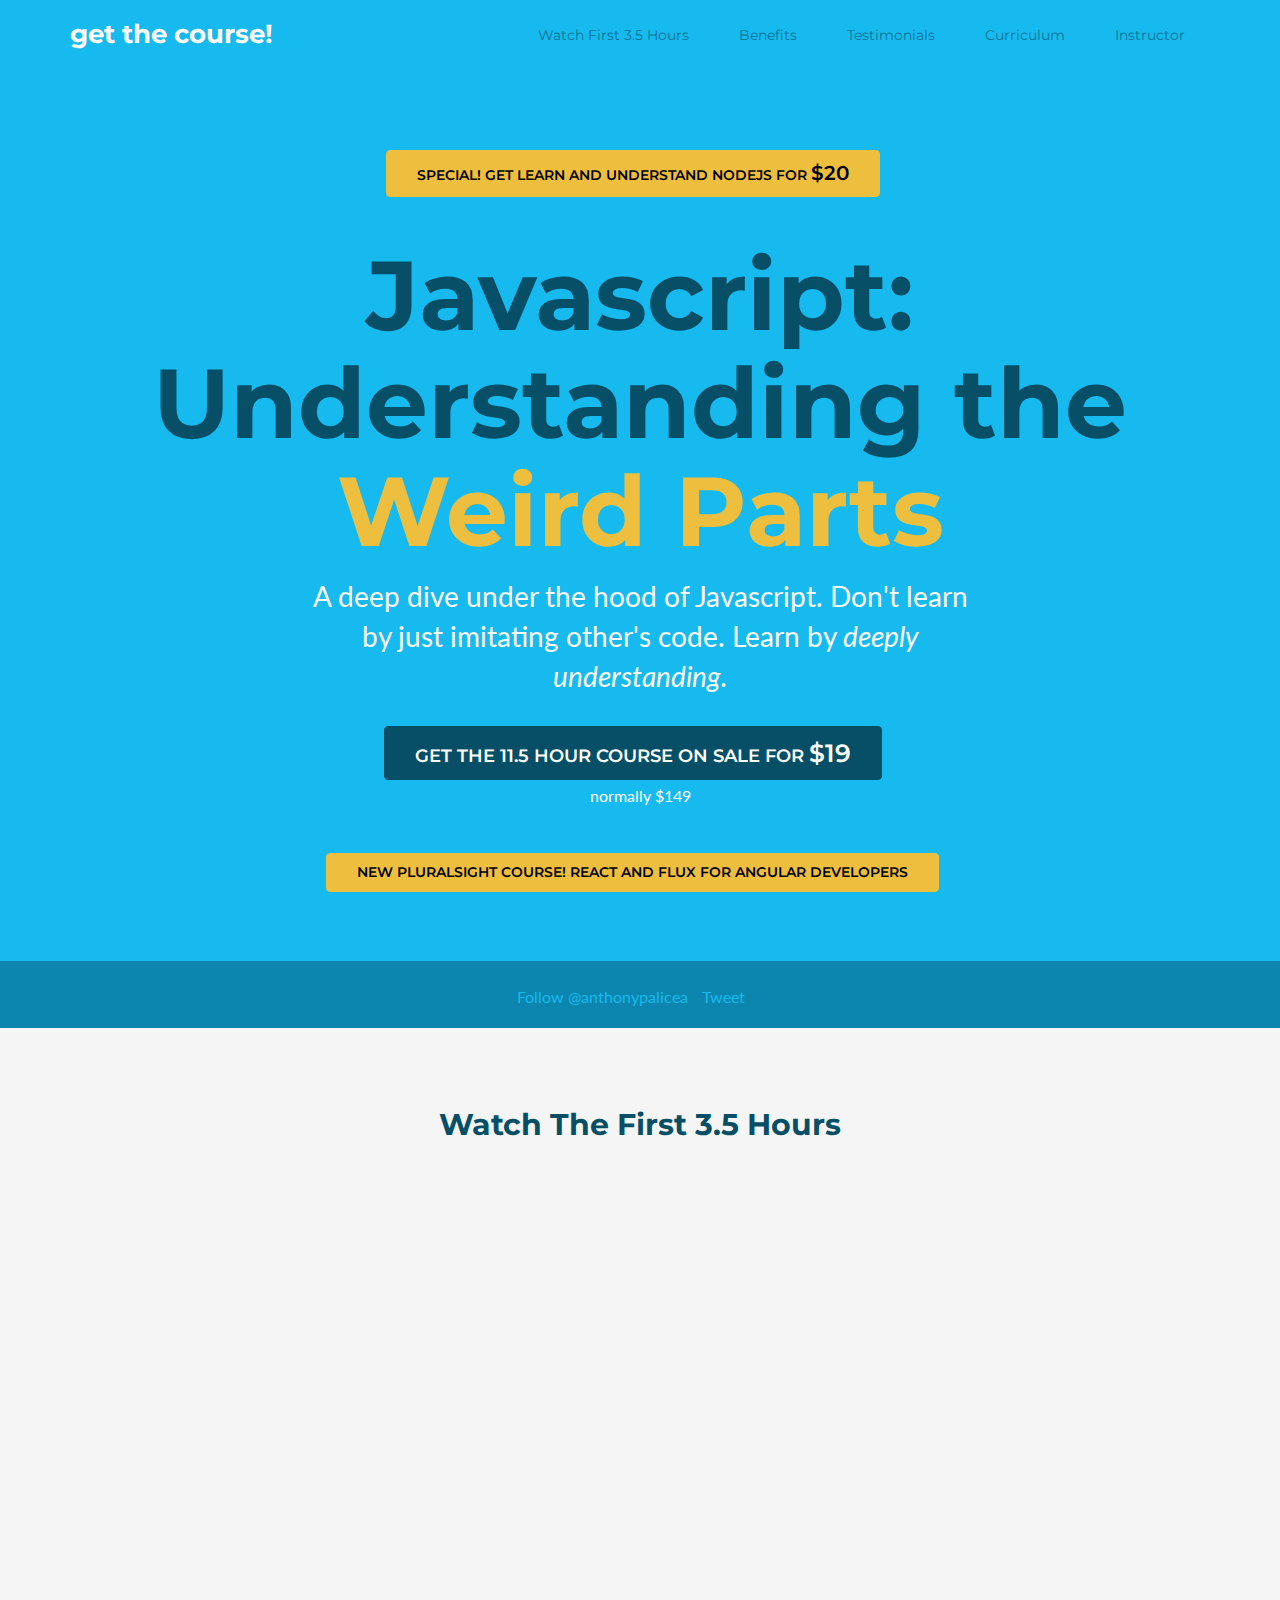
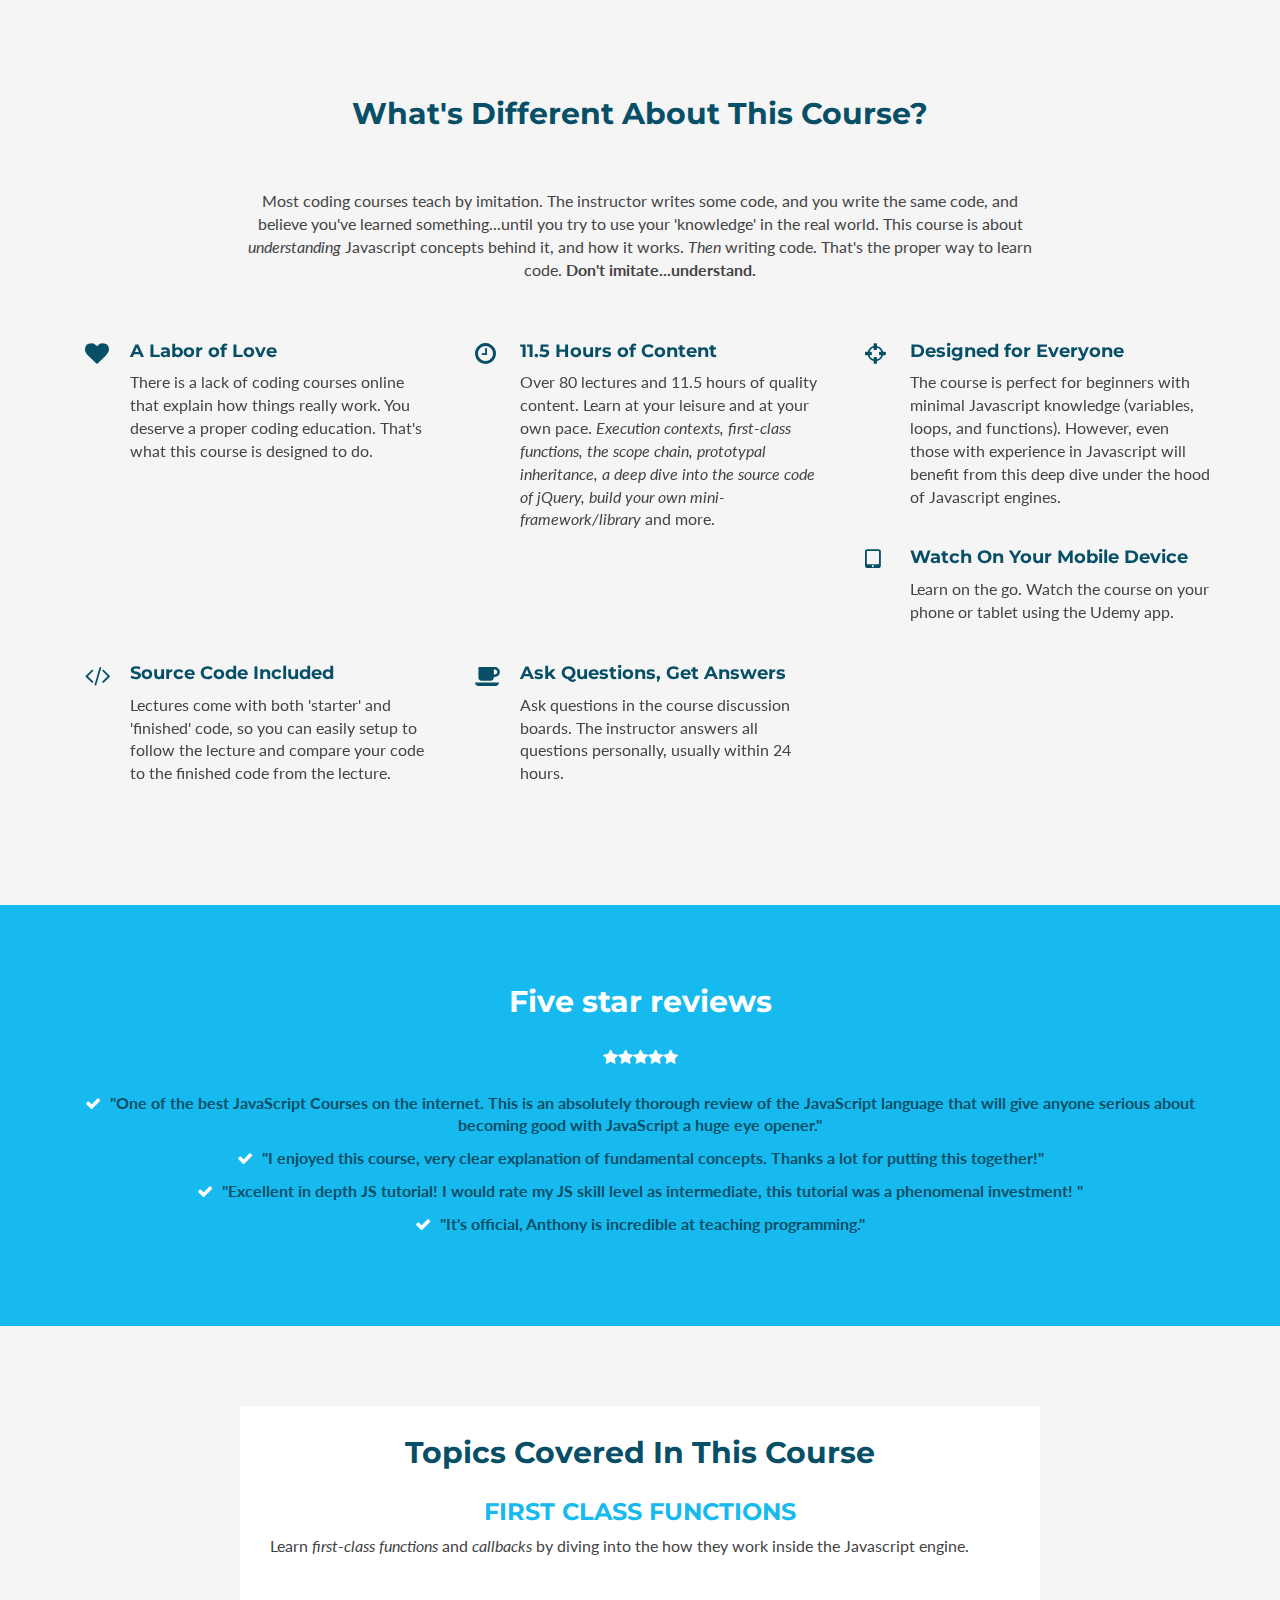
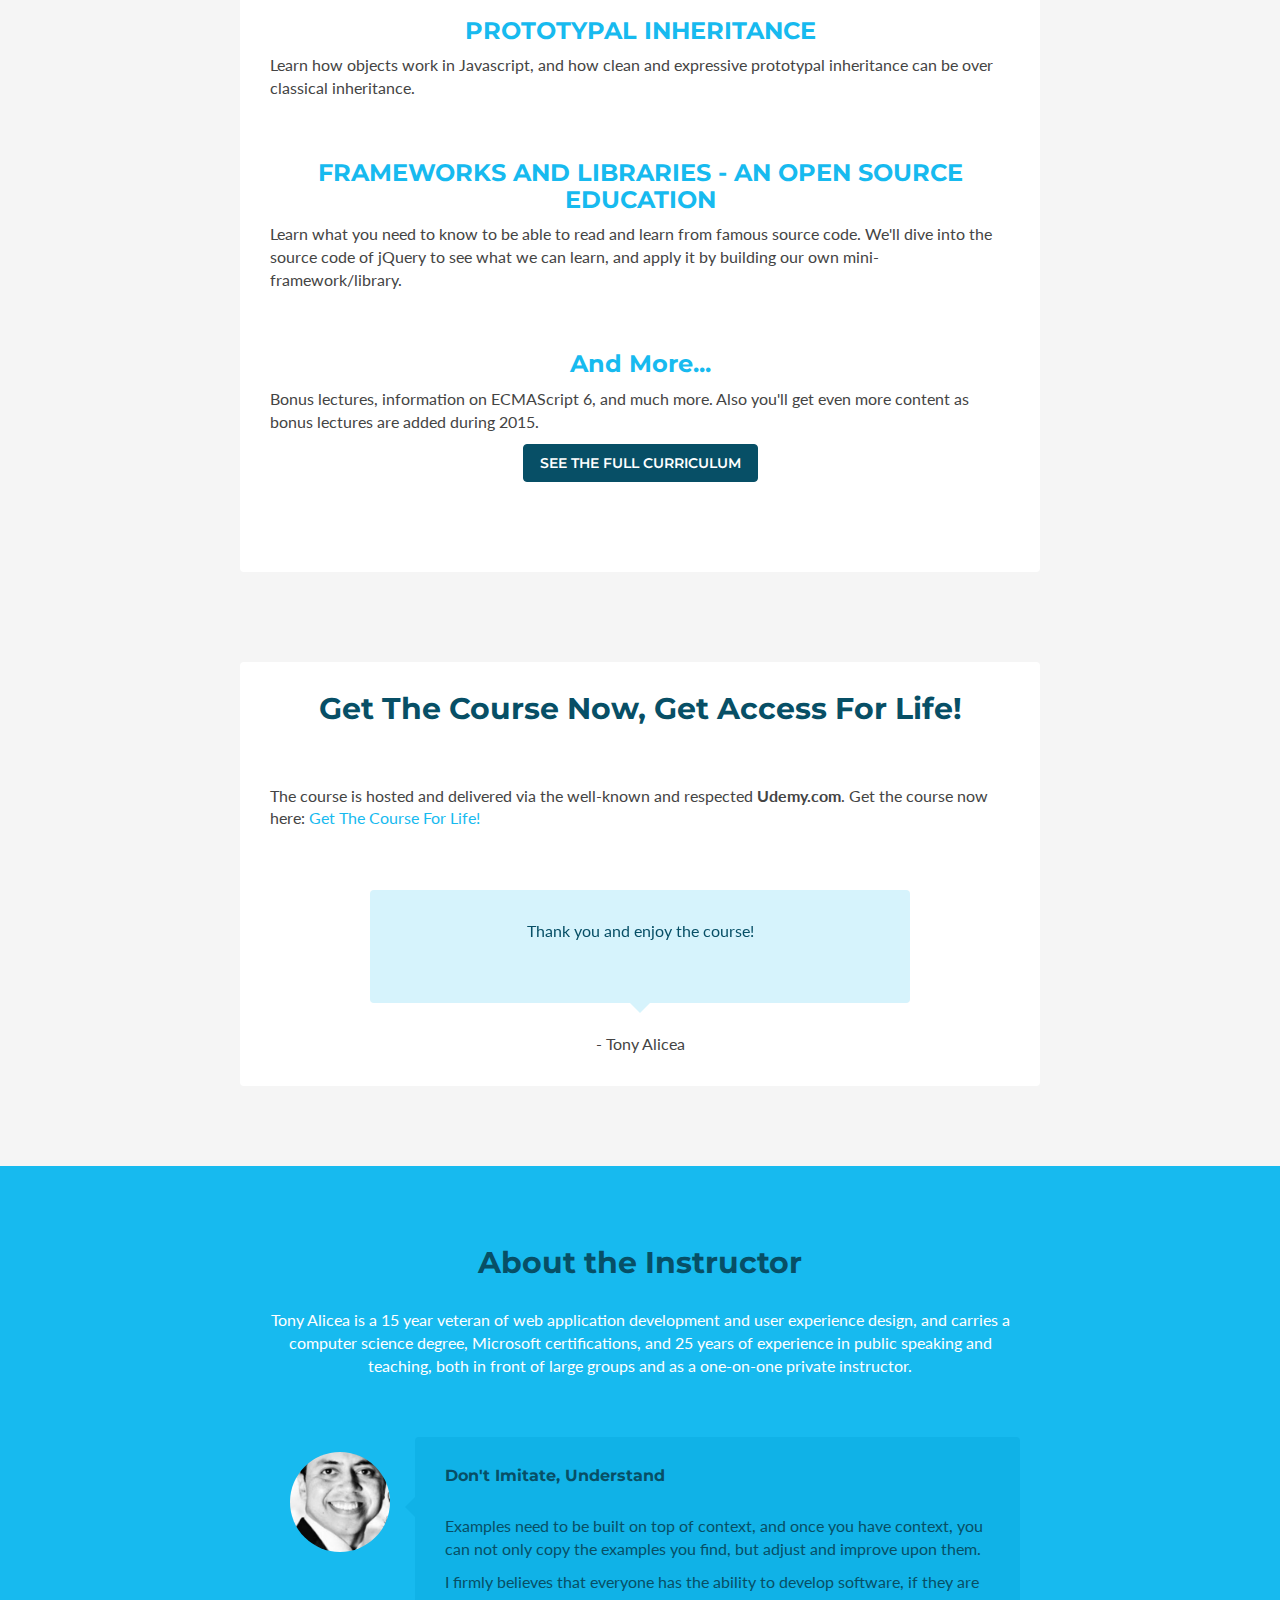
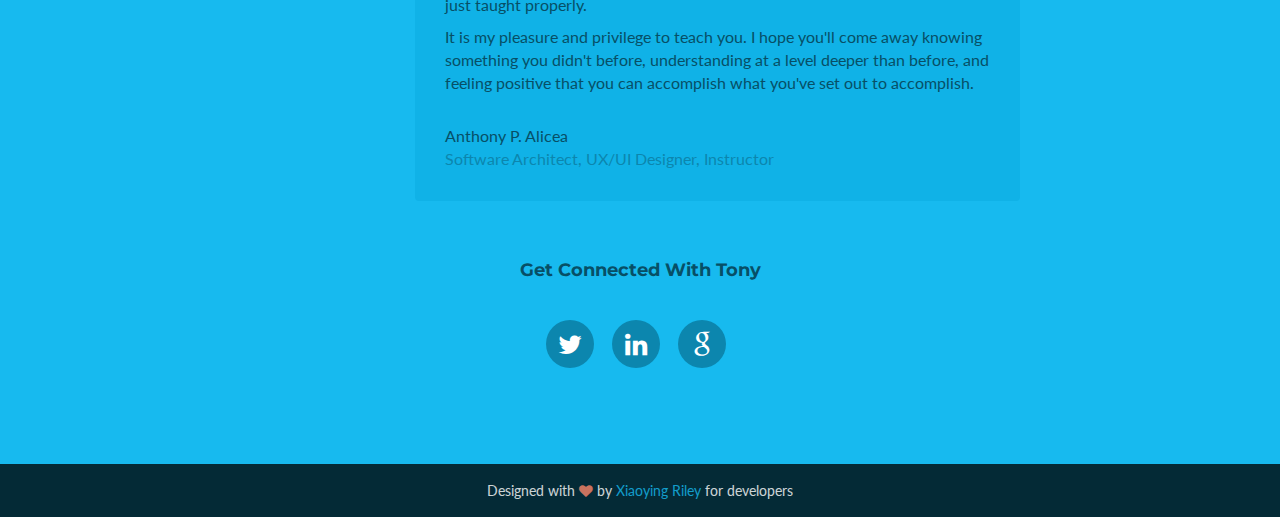
<file: index.html>
<!DOCTYPE html>
<!--[if IE 8]> <html lang="en" class="ie8"> <![endif]-->  
<!--[if IE 9]> <html lang="en" class="ie9"> <![endif]-->  
<!--[if !IE]><!--> <html lang="en"> <!--<![endif]-->  
<head>
    <title>Javascript: Understanding the Weird Parts</title>
    <!-- Meta -->
    <meta charset="utf-8">
    <meta http-equiv="X-UA-Compatible" content="IE=edge">
    <meta name="viewport" content="width=device-width, initial-scale=1.0">
    <meta name="description" content="">
    <meta name="author" content="Anthony Alicea"> 
    <link href='http://fonts.googleapis.com/css?family=Lato:300,400,300italic,400italic' rel='stylesheet' type='text/css'>
    <link href='http://fonts.googleapis.com/css?family=Montserrat:400,700' rel='stylesheet' type='text/css'> 
    <!-- Global CSS -->
    <link rel="stylesheet" href="assets/plugins/bootstrap/css/bootstrap.min.css">
    <!-- Plugins CSS -->    
    <link rel="stylesheet" href="assets/plugins/font-awesome/css/font-awesome.min.css">
    <link rel="stylesheet" href="assets/plugins/prism/min/prism.css">
    <!-- Theme CSS -->  
    <link id="theme-style" rel="stylesheet" href="assets/css/styles.css">
    <!-- HTML5 shim and Respond.js IE8 support of HTML5 elements and media queries -->
    <!--[if lt IE 9]>
      <script src="https://oss.maxcdn.com/libs/html5shiv/3.7.0/html5shiv.js"></script>
      <script src="https://oss.maxcdn.com/libs/respond.js/1.4.2/respond.min.js"></script>
    <![endif]-->
</head> 

<body data-spy="scroll">
    
    <!---//Facebook button code-->
    <div id="fb-root"></div>
    <script>(function(d, s, id) {
      var js, fjs = d.getElementsByTagName(s)[0];
      if (d.getElementById(id)) return;
      js = d.createElement(s); js.id = id;
      js.src = "//connect.facebook.net/en_US/sdk.js#xfbml=1&version=v2.0";
      fjs.parentNode.insertBefore(js, fjs);
    }(document, 'script', 'facebook-jssdk'));</script>
    
    <!-- ******HEADER****** --> 
    <header id="header" class="header">  
        <div class="container">            
            <h1 class="logo pull-left">
                <a href="https://www.udemy.com/understand-javascript?couponCode=LEARNWEBDEV19">
                    <span class="logo-title">get the course!</span>
                </a>
            </h1><!--//logo-->              
            <nav id="main-nav" class="main-nav navbar-right" role="navigation">
                <div class="navbar-header">
                    <button class="navbar-toggle" type="button" data-toggle="collapse" data-target="#navbar-collapse">
                        <span class="sr-only">Toggle navigation</span>
                        <span class="icon-bar"></span>
                        <span class="icon-bar"></span>
                        <span class="icon-bar"></span>
                    </button><!--//nav-toggle-->
                </div><!--//navbar-header-->            
                <div class="navbar-collapse collapse" id="navbar-collapse">
                    <ul class="nav navbar-nav">
                        <li class="active nav-item sr-only"><a class="scrollto" href="#promo">Home</a></li>
                        <li class="nav-item"><a class="scrollto" href="#video">Watch First 3.5 Hours</a></li>
                        <li class="nav-item"><a class="scrollto" href="#benefits">Benefits</a></li>
                        <li class="nav-item"><a class="scrollto" href="#testimonials">Testimonials</a></li>
                        <li class="nav-item"><a class="scrollto" href="#curriculum">Curriculum</a></li>                        
                        <li class="nav-item last"><a class="scrollto" href="#instructor">Instructor</a></li>
                    </ul><!--//nav-->
                </div><!--//navabr-collapse-->
            </nav><!--//main-nav-->
        </div>
    </header><!--//header-->
    
    <!-- *****PROMO****** -->
    <section id="promo" class="promo section offset-header">
        <div class="container text-center">
            <div class="btns"><a class="btn btn-info btn-cta-secondary" style="font-size: 0.9em; color: #000" href="https://www.udemy.com/understand-nodejs/?couponCode=LEARNNODE20" target="_blank">Special! Get Learn and Understand NodeJS for <span style='font-size: 1.4em;'>$20</span></a></div>
            <br /><br />
            <h2 class="title">Javascript: Understanding the <span class="highlight">Weird Parts</span></h2>
            <p class="intro">A deep dive under the hood of Javascript. Don't learn by just imitating other's code. Learn by <em>deeply understanding.</em></p>
            <div class="btns">
                <!--<a class="btn btn-cta-secondary" href="http://themes.3rdwavemedia.com/" target="_blank">Get the Course Now For $19</a>-->
                <a class="btn btn-cta-primary" href="https://www.udemy.com/understand-javascript?couponCode=LEARNWEBDEV19" target="_blank">Get The 11.5 Hour Course On Sale For <span style='font-size: 1.4em;'>$19</span></a>
                <br />
                <div style="padding-top: 5px;">normally $149</div>
                <br /><br />
                <a class="btn btn-info btn-cta-secondary" style="font-size: 0.9em; color: #000" href="http://www.pluralsight.com/courses/react-flux-angular" target="_blank">New Pluralsight Course! React and Flux for Angular Developers</a>
                <br /><br /><br /><br />
            </div>
        </div><!--//container-->
        <div class="social-media">
            <div class="social-media-inner container text-center">
                <ul class="list-inline">
                    <li class="twitter-follow"><a href="https://twitter.com/anthonypalicea" class="twitter-follow-button" data-show-count="false">Follow @anthonypalicea</a>
<script>!function(d,s,id){var js,fjs=d.getElementsByTagName(s)[0],p=/^http:/.test(d.location)?'http':'https';if(!d.getElementById(id)){js=d.createElement(s);js.id=id;js.src=p+'://platform.twitter.com/widgets.js';fjs.parentNode.insertBefore(js,fjs);}}(document, 'script', 'twitter-wjs');</script>
                    </li><!--//twitter-follow-->
                    <li class="twitter-tweet">
                        <a href="https://twitter.com/share" class="twitter-share-button" data-via="3rdwave_themes" data-hashtags="bootstrap">Tweet</a>
    <script>!function(d,s,id){var js,fjs=d.getElementsByTagName(s)[0],p=/^http:/.test(d.location)?'http':'https';if(!d.getElementById(id)){js=d.createElement(s);js.id=id;js.src=p+'://platform.twitter.com/widgets.js';fjs.parentNode.insertBefore(js,fjs);}}(document, 'script', 'twitter-wjs');</script>
                    </li><!--//twitter-tweet-->
                    <li class="facebook-like">
                         <div class="fb-like" data-href="http://themes.3rdwavemedia.com/" data-layout="button_count" data-action="like" data-show-faces="false" data-share="true"></div>
                    </li><!--//facebook-like-->
                </ul>
            </div>
        </div>
    </section><!--//promo-->
    
    <!-- ******VIDEO****** --> 
    <section id="video" class="about section">
        <div class="container">
            <h2 class="title text-center">Watch The First 3.5 Hours</h2>
            <div class="row">
                <div class="item col-md-12 text-center hidden-xs hidden-sm">
                    <div><iframe width="640" height="360" src="//www.youtube.com/embed/Bv_5Zv5c-Ts" frameborder="0" allowfullscreen></iframe></div>
                </div> 
                <div class="item col-md-12 text-center visible-xs visible-sm">
                    <div><iframe width="288" height="162" src="//www.youtube.com/embed/Bv_5Zv5c-Ts" frameborder="0" allowfullscreen></iframe></div>
                </div>                 
            </div><!--//row-->            
        </div><!--//container-->
    </section><!--//about-->
    
    <!-- ******BENEFITS****** --> 
    <section id="benefits" class="about section" style="padding-top: 20px;">
        <div class="container">
            <h2 class="title text-center">What's Different About This Course?</h2>
            <p class="intro text-center">Most coding courses teach by imitation. The instructor writes some code, and you write the same code, and believe you've learned something...until you try to use your 'knowledge' in the real world. This course is about <em>understanding</em> Javascript concepts behind it, and how it works. <em>Then</em> writing code. That's the proper way to learn code. <strong>Don't imitate...understand.</strong></p>
            <div class="row">
                <div class="item col-md-4 col-sm-6 col-xs-12">
                    <div class="icon-holder">
                        <i class="fa fa-heart"></i>
                    </div>
                    <div class="content">
                        <h3 class="sub-title">A Labor of Love</h3>
                        <p>There is a lack of coding courses online that explain how things really work. You deserve a proper coding education. That's what this course is designed to do.</p>
                    </div><!--//content-->
                </div><!--//item-->
                <div class="item col-md-4 col-sm-6 col-xs-12">
                    <div class="icon-holder">
                        <i class="fa fa-clock-o"></i>
                    </div>
                    <div class="content">
                        <h3 class="sub-title">11.5 Hours of Content</h3>
                        <p>Over 80 lectures and 11.5 hours of quality content. Learn at your leisure and at your own pace. <em>Execution contexts, first-class functions, the scope chain, prototypal inheritance, a deep dive into the source code of jQuery, build your own mini-framework/library</em> and more.</p>
                    </div><!--//content-->
                </div><!--//item-->
                <div class="item col-md-4 col-sm-6 col-xs-12">
                    <div class="icon-holder">
                        <i class="fa fa-crosshairs"></i>
                    </div>
                    <div class="content">
                        <h3 class="sub-title">Designed for Everyone</h3>
                        <p>The course is perfect for beginners with minimal Javascript knowledge (variables, loops, and functions). However, even those with experience in Javascript will benefit from this deep dive under the hood of Javascript engines.</p>
                    </div><!--//content-->
                </div><!--//item-->           
                <div class="clearfix visible-md"></div>    
                <div class="item col-md-4 col-sm-6 col-xs-12">
                    <div class="icon-holder">
                        <i class="fa fa-tablet"></i>
                    </div>
                    <div class="content">
                        <h3 class="sub-title">Watch On Your Mobile Device</h3>
                        <p>Learn on the go. Watch the course on your phone or tablet using the Udemy app.</p>
                    </div><!--//content-->
                </div><!--//item-->                
                <div class="item col-md-4 col-sm-6 col-xs-12">
                    <div class="icon-holder">
                        <i class="fa fa-code"></i>
                    </div>
                    <div class="content">
                        <h3 class="sub-title">Source Code Included</h3>
                        <p>Lectures come with both 'starter' and 'finished' code, so you can easily setup to follow the lecture and compare your code to the finished code from the lecture.</p>
                    </div><!--//content-->
                </div><!--//item-->
                <div class="item col-md-4 col-sm-6 col-xs-12">
                    <div class="icon-holder">
                        <i class="fa fa-coffee"></i>
                    </div>
                    <div class="content">
                        <h3 class="sub-title">Ask Questions, Get Answers</h3>
                        <p>Ask questions in the course discussion boards. The instructor answers all questions personally, usually within 24 hours.</p>
                    </div><!--//content-->
                </div><!--//item-->               
            </div><!--//row-->            
        </div><!--//container-->
    </section><!--//about-->
    
    <!-- ******TESTIMONIALS****** --> 
    <section id="testimonials" class="features section">
        <div class="container text-center">
            <h2 class="title" style="margin-bottom: 5px; color: #fff;">Five star reviews</h2>
            <div><br /></div>
            <div class="text-center">
                <i class="fa fa-star"></i><i class="fa fa-star"></i><i class="fa fa-star"></i><i class="fa fa-star"></i><i class="fa fa-star"></i><br /><br />
            </div>
            <ul class="feature-list list-unstyled" style="font-weight: bold;">
                <li><i class="fa fa-check"></i> "One of the best JavaScript Courses on the internet. This is an absolutely thorough review of the JavaScript language that will give anyone serious about becoming good with JavaScript a huge eye opener."</a></li>
                <li><i class="fa fa-check"></i> "I enjoyed this course, very clear explanation of fundamental concepts. Thanks a lot for putting this together!"</li>
                <li><i class="fa fa-check"></i> "Excellent in depth JS tutorial! I would rate my JS skill level as intermediate, this tutorial was a phenomenal investment! "</a></li>
                <li><i class="fa fa-check"></i> "It's official, Anthony is incredible at teaching programming."</li>
            </ul>
        </div><!--//container-->
    </section><!--//features-->
    
    <!-- ******DOCS****** --> 
    <section id="curriculum" class="docs section">
        <div class="container">
            <div class="docs-inner">
            <h2 class="title text-center">Topics Covered In This Course</h2>            
            <div class="block">
                <h3 class="sub-title text-center">FIRST CLASS FUNCTIONS</h3>
                <p>Learn <em>first-class functions</em> and <em>callbacks</em> by diving into the how they work inside the Javascript engine.</p>
            </div><!--//block-->
            
            <div class="block">
                <h3 class="sub-title text-center">PROTOTYPAL INHERITANCE</h3>
                <p>Learn how objects work in Javascript, and how clean and expressive prototypal inheritance can be over classical inheritance.</p>
            </div><!--//block-->
            
            <div class="block">
                <h3 class="sub-title text-center">FRAMEWORKS AND LIBRARIES - AN OPEN SOURCE EDUCATION</h3>
                <p>Learn what you need to know to be able to read and learn from famous source code. We'll dive into the source code of jQuery to see what we can learn, and apply it by building our own mini-framework/library.</p>
            </div><!--//block-->   
            <div class="block">
                <h3 class="sub-title text-center">And More...</h3>
                <p>Bonus lectures, information on ECMAScript 6, and much more. Also you'll get even more content as bonus lectures are added during 2015.</p>
                <p class="text-center">
                    <a class="btn btn-cta-primary" href="https://www.udemy.com/understand-javascript?couponCode=LEARNWEBDEV19" target="_blank">See The Full Curriculum</a>
                </p>
            </div><!--//block-->
            
            </div><!--//docs-inner-->         
        </div><!--//container-->
    </section><!--//features-->
    
    <!-- ******LICENSE****** --> 
    <section id="license" class="license section" style="padding-top: 10px;">
        <div class="container">
            <div class="license-inner">
            <h2 class="title text-center">Get The Course Now, Get Access For Life!</h2>
                <div class="info">
                    <p>The course is hosted and delivered via the well-known and respected <strong>Udemy.com</strong>. Get the course now here: <a href="https://www.udemy.com/understand-javascript?couponCode=LEARNWEBDEV19">Get The Course For Life!</a></p>
                    <p></p>
                </div><!--//info-->
                <div class="cta-container">
                    <div class="speech-bubble">                    
                        <p class="intro text-center">Thank you and enjoy the course!</p>
                    </div><!--//speech-bubble-->
                    <div class="btn-container  text-center">
                        - Tony Alicea       
                        
                    </div><!--//btn-container-->
                </div><!--//cta-container-->
            </div><!--//license-inner-->
        </div><!--//container-->
    </section><!--//how-->
    
    <!-- ******ABOUT INSTRUCTOR****** --> 
    <section id="instructor" class="contact section has-pattern">
        <div class="container">
            <div class="contact-inner">
                <h2 class="title  text-center">About the Instructor</h2>
                <p class="intro  text-center">Tony Alicea is a 15 year veteran of web application development and user experience design, and carries a computer science degree, Microsoft certifications, and 25 years of experience in public speaking and teaching, both in front of large groups and as a one-on-one private instructor.</p>
                <div class="author-message">                      
                    <div class="profile">
                        <img class="img-responsive" src="assets/images/tonyavatar.jpeg" alt="Anthony P. Alicea" />
                    </div><!--//profile-->
                    <div class="speech-bubble">
                        <h3 class="sub-title">Don't Imitate, Understand</h3>
                        <p>Examples need to be built on top of context, and once you have context, you can not only copy the examples you find, but adjust and improve upon them.</p>
                        <p>I firmly believes that everyone has the ability to develop software, if they are just taught properly.</p>
                        <p>It is my pleasure and privilege to teach you. I hope you'll come away knowing something you didn't before, understanding at a level deeper than before, and feeling positive that you can accomplish what you've set out to accomplish.</p>
                        <div class="source">
                            <span class="name"><a href="https://medium.com/anthonypalicea" target="_blank">Anthony P. Alicea</a></span>
                            <br />
                            <span class="title">Software Architect, UX/UI Designer, Instructor</span>
                        </div><!--//source-->
                    </div><!--//speech-bubble-->                        
                </div><!--//author-message-->
                <div class="clearfix"></div>
                <div class="info text-center">
                    <h4 class="title">Get Connected With Tony</h4>
                    <ul class="social-icons list-inline">
                        <li><a href="https://twitter.com/anthonypalicea" target="_blank"><i class="fa fa-twitter"></i></a></li>
                        <li><a href="https://www.linkedin.com/in/tonyalicea"><i class="fa fa-linkedin"></i></a></li>
                        <li><a href="https://plus.google.com/+TonyAlicea"><i class="fa fa-google"></i></a></li>               
                    </ul>
                </div><!--//info-->
            </div><!--//contact-inner-->
        </div><!--//container-->
    </section><!--//contact-->  
      
    <!-- ******FOOTER****** --> 
    <footer class="footer">
        <div class="container text-center">
            <small class="copyright">Designed with <i class="fa fa-heart"></i> by <a href="http://themes.3rdwavemedia.com" target="_blank">Xiaoying Riley</a> for developers</small>
        </div><!--//container-->
    </footer><!--//footer-->
     
    <!-- Javascript -->          
    <script type="text/javascript" src="assets/plugins/jquery-1.11.1.min.js"></script>
    <script type="text/javascript" src="assets/plugins/jquery-migrate-1.2.1.min.js"></script>    
    <script type="text/javascript" src="assets/plugins/jquery.easing.1.3.js"></script>   
    <script type="text/javascript" src="assets/plugins/bootstrap/js/bootstrap.min.js"></script>     
    <script type="text/javascript" src="assets/plugins/jquery-scrollTo/jquery.scrollTo.min.js"></script> 
    <script type="text/javascript" src="assets/plugins/prism/prism.js"></script>    
    <script type="text/javascript" src="assets/js/main.js"></script>       
</body>
</html>
</file>
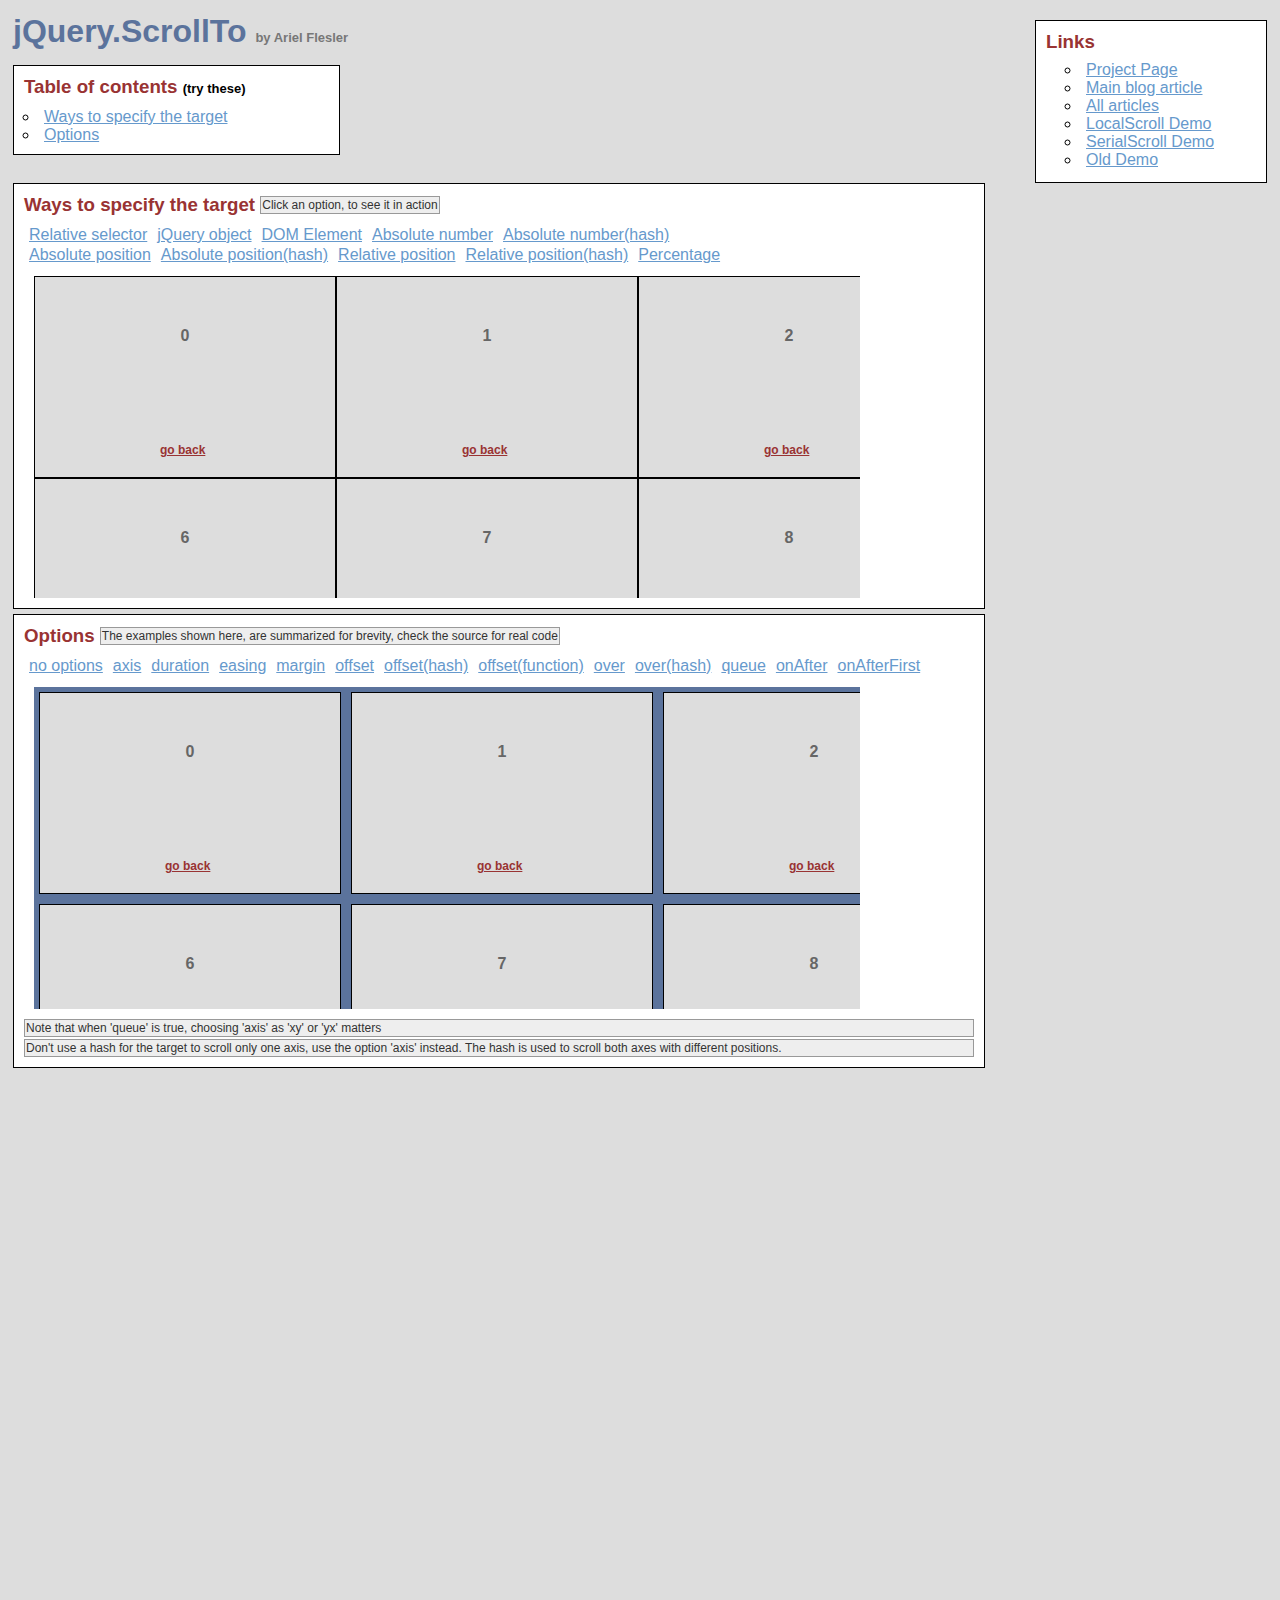
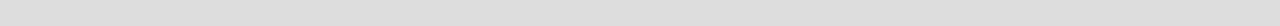
<file: assets/plugins/jquery-scrollTo/demo/index.html>
<!DOCTYPE html PUBLIC "-//W3C//DTD XHTML 1.0 Transitional//EN" "http://www.w3.org/TR/xhtml1/DTD/xhtml1-transitional.dtd">
<html xmlns="http://www.w3.org/1999/xhtml">
<head>
	<meta http-equiv="Content-Type" content="text/html; charset=iso-8859-1" />
	<title>jQuery.ScrollTo</title>
	<meta name="keywords" content="javascript, jquery, plugins, scroll, scrollTo, smooth, animation, to, effect, ariel, flesler, window, overflow, element, navigation, customizable" />
	<meta name="description" content="Demo of jQuery.ScrollTo. A very light and highly customizable jQuery plugin, to scroll overflowed elements or the window itself, made by Ariel Flesler." />
	<meta name="robots" content="index,follow" />
	<link type="text/css" rel="stylesheet" href="css/style.css" />
	<script type="text/javascript" src="https://ajax.googleapis.com/ajax/libs/jquery/1.8.0/jquery.min.js"></script>
	<script type="text/javascript" src="../jquery.scrollTo.js"></script>
	<script type="text/javascript">
		jQuery(function( $ ){
			/**
			 * Demo binding and preparation, no need to read this part
			 */
				//borrowed from jQuery easing plugin
				//http://gsgd.co.uk/sandbox/jquery.easing.php
				$.easing.elasout = function(x, t, b, c, d) {
					var s=1.70158;var p=0;var a=c;
					if (t==0) return b;  if ((t/=d)==1) return b+c;  if (!p) p=d*.3;
					if (a < Math.abs(c)) { a=c; var s=p/4; }
					else var s = p/(2*Math.PI) * Math.asin (c/a);
					return a*Math.pow(2,-10*t) * Math.sin( (t*d-s)*(2*Math.PI)/p ) + c + b;
				};
				$('a.back').click(function(){
					$(this).parents('div.pane').scrollTo( 0, 800, { queue:true } );
					$(this).parents('div.section').find('span.message').text( this.title );
					return false;
				});
				//just for the example, to stop the click on the links.
				$('ul.links').click(function(e){
					e.preventDefault();
					var link = e.target;
					link.blur();
					if( link.title )
						$(this).parent().find('span.message').text(link.title);
				});
			
			// This one is important, many browsers don't reset scroll on refreshes
			// Reset all scrollable panes to (0,0)
			$('div.pane').scrollTo( 0 );
			// Reset the screen to (0,0)
			$.scrollTo( 0 );
			
			// TOC, shows how to scroll the whole window
			$('#toc a').click(function(){//$.scrollTo works EXACTLY the same way, but scrolls the whole screen
				$.scrollTo( this.hash, 1500, { easing:'elasout' });
				$(this.hash).find('span.message').text( this.title );
				return false;
			});
			
			// Target examples bindings
			var $paneTarget = $('#pane-target');
			
			$('#relative-selector').click(function(){
				$paneTarget.stop().scrollTo( 'li:eq(14)', 800 );
			});
			$('#jquery-object').click(function(){
				var $target = $paneTarget.find('li:eq(14)');
				$paneTarget.stop().scrollTo( $target , 800 );
			});
			$('#dom-element').click(function(){
				var target = $paneTarget.find('ul').get(0).childNodes[20];
				$paneTarget.stop().scrollTo( target, 800 );
			});
			$('#absolute-number').click(function(){
				$paneTarget.stop().scrollTo( 150, 800 );
			});
			$('#absolute-number-hash').click(function(){
				$paneTarget.stop().scrollTo( { top:800,left:700} , 800 );
			});
			$('#absolute-position').click(function(){
				$paneTarget.stop().scrollTo( '520px', 800 );
			});
			$('#absolute-position-hash').click(function(){
				$paneTarget.stop().scrollTo( {top:'110px',left:'290px'}, 800 );
			});
			$('#relative-position').click(function(){
				$paneTarget.stop().scrollTo( '+=100', 500 );
			});
			$('#relative-position-hash').click(function(){				
				$paneTarget.stop().scrollTo( {top:'-=100px',left:'+=100'}, 500 );
			});
			
			$('#percentage-position').click(function(){				
				$paneTarget.stop().scrollTo( '50%', 800 );
			});
			
			// Options examples bindings, they will all scroll to the same place, with different options
			function reset_o(){//before each animation, reset to (0,0), skip this.
				$paneOptions.stop().stop();
				$paneOptions[0].scrollLeft = $paneOptions[0].scrollTop = 0;
			};
			var $paneOptions = $('#pane-options');
			
			$('#options-no').click(function(){
				reset_o(); $paneOptions.scrollTo( 'li:eq(15)', 1000 );
			});
			$('#options-axis').click(function(){// only scroll horizontally
				reset_o(); $paneOptions.scrollTo( 'li:eq(15)', 1000, { axis:'x' } );
			});
			$('#options-duration').click(function(){// it's the same as specifying it in the 2nd argument
				reset_o(); $paneOptions.scrollTo( 'li:eq(15)', { duration: 3000 } );
			});
			$('#options-easing').click(function(){
				reset_o(); $paneOptions.scrollTo( 'li:eq(15)', 2500, { easing:'elasout' } );
			});
			$('#options-margin').click(function(){//scroll to the "outer" position of the element
				reset_o(); $paneOptions.scrollTo( 'li:eq(15)', 1000, { margin:true } );
			});
			$('#options-offset').click(function(){//same as { top:-50, left:-50 }
				reset_o(); $paneOptions.scrollTo( 'li:eq(15)', 1000, { offset:-50 } );
			});
			$('#options-offset-hash').click(function(){
				reset_o(); $paneOptions.scrollTo( 'li:eq(15)', 1000, { offset:{ top:-5,left:-30 } });
			});
			$('#options-offset-function').click(function(){
				reset_o(); $paneOptions.scrollTo( 'li:eq(15)', 1000, {offset: function() { return {top:-30, left:-5}; }});
			});
			$('#options-over').click(function(){//same as { top:-50, left:-50 }
				reset_o(); $paneOptions.scrollTo( 'li:eq(15)', 1000, { over:0.5 });
			});
			$('#options-over-hash').click(function(){
				reset_o(); $paneOptions.scrollTo( 'li:eq(15)', 1000, { over:{ top:0.2, left:-0.5 } });
			});
			$('#options-queue').click(function(){//in this case, having 'axis' as 'xy' or 'yx' matters.
				reset_o(); $paneOptions.scrollTo( 'li:eq(15)', 2000, { queue:true });
			});
			$('#options-onAfter').click(function(){
				reset_o(); $paneOptions.scrollTo( 'li:eq(15)', 2000, { 
					onAfter:function(){
						$('#options-message').text('Got there!');
					}
				});
			});
			$('#options-onAfterFirst').click(function(){//onAfterFirst exists only when queuing
				reset_o(); $paneOptions.scrollTo( 'li:eq(15)', 1600, { 
					queue:true,
					onAfterFirst:function(){
						$('#options-message').text('Got there horizontally!');
					},
					onAfter:function(){
						$('#options-message').text('Got there vertically!');
					}
				});
			});
		});
	</script>
</head>
<body>
	<h1>jQuery.ScrollTo&nbsp;<strong>by Ariel Flesler</strong></h1>
	
	<div id="toc" class="part">
		<h3>Table of contents&nbsp;<strong>(try these)</strong></h3>
		<ul>
			<li><a title="$.scrollTo( '#target-examples', 800, {easing:'elasout'} );" href="#target-examples">Ways to specify the target</a></li>
			<li><a title="$.scrollTo( '#options-examples', 800, {easing:'elasout'} );" href="#options-examples">Options</a></li>
		</ul>
	</div>
	
	<div id="links" class="part">
		<h3>Links</h3>
		<ul>
			<li><a target="_blank" href="http://plugins.jquery.com/project/ScrollTo">Project Page</a></li>
			<li><a target="_blank" href="http://flesler.blogspot.com/2007/10/jqueryscrollto.html">Main blog article</a></li>
			<li><a target="_blank" href="http://flesler.blogspot.com/search/label/jQuery.ScrollTo">All articles</a></li>
			<li><a target="_blank" href="http://demos.flesler.com/jquery/localScroll/">LocalScroll Demo</a></li>
			<li><a target="_blank" href="http://demos.flesler.com/jquery/serialScroll/">SerialScroll Demo</a></li>
			<li><a target="_blank" href="index.old.html">Old Demo</a></li>
		</ul>
	</div>
	<div id="target-examples" class="section part">
		<h3>Ways to specify the target&nbsp;<span id="target-message" class="message">Click an option, to see it in action</span></h3>
		<ul class="links">
			<li><a title="$(...).scrollTo( 'li:eq(14)', 800 );" id="relative-selector" href="#">Relative selector</a></li>
			<li><a title="$(...).scrollTo( $('div li:eq(14)'), 800 );" id="jquery-object" href="#">jQuery object</a></li>
			<li><a title="$(...).scrollTo( $('ul').get(2).childNodes[20], 800 );" id="dom-element" href="#">DOM Element</a></li>
			<li><a title="$(...).scrollTo( 150, 800 );" id="absolute-number" href="#">Absolute number</a></li>
			<li><a title="$(...).scrollTo( { top:800, left:700}, 800 );" id="absolute-number-hash" href="#">Absolute number(hash)</a></li>
		</ul>
		<ul class="links">
			<li><a title="$(...).scrollTo( '520px', 800 );" id="absolute-position" href="#">Absolute position</a></li>
			<li><a title="$(...).scrollTo( {top:'110px', left:'290px'}, 800 );" id="absolute-position-hash" href="#">Absolute position(hash)</a></li>
			<li><a title="$(...).scrollTo( '+=100px', 800 );" id="relative-position" href="#">Relative position</a></li>
			<li><a title="$(...).scrollTo( {top:'-=100px', left:'+=100'}, 800 );" id="relative-position-hash" href="#">Relative position(hash)</a></li>
			<li><a title="$(...).scrollTo( '50%', 800 );" id="percentage-position" href="#">Percentage</a></li>
		</ul>
		<div id="pane-target" class="pane">
			<ul class="elements" style="height:1011px; width:1820px;">
				<li><p>0</p><a href="#" title="$(...).scrollTo( 0, 800, {queue:true} );" class="back">go back</a></li><li><p>1</p><a href="#" title="$(...).scrollTo( 0, 800, {queue:true} );" class="back">go back</a></li><li><p>2</p><a href="#" title="$(...).scrollTo( 0, 800, {queue:true} );" class="back">go back</a></li><li><p>3</p><a href="#" title="$(...).scrollTo( 0, 800, {queue:true} );" class="back">go back</a></li><li><p>4</p><a href="#" title="$(...).scrollTo( 0, 800, {queue:true} );" class="back">go back</a></li><li><p>5</p><a href="#" title="$(...).scrollTo( 0, 800, {queue:true} );" class="back">go back</a></li><li><p>6</p><a href="#" title="$(...).scrollTo( 0, 800, {queue:true} );" class="back">go back</a></li><li><p>7</p><a href="#" title="$(...).scrollTo( 0, 800, {queue:true} );" class="back">go back</a></li><li><p>8</p><a href="#" title="$(...).scrollTo( 0, 800, {queue:true} );" class="back">go back</a></li><li><p>9</p><a href="#" title="$(...).scrollTo( 0, 800, {queue:true} );" class="back">go back</a></li><li><p>10</p><a href="#" title="$(...).scrollTo( 0, 800, {queue:true} );" class="back">go back</a></li><li><p>11</p><a href="#" title="$(...).scrollTo( 0, 800, {queue:true} );" class="back">go back</a></li><li><p>12</p><a href="#" title="$(...).scrollTo( 0, 800, {queue:true} );" class="back">go back</a></li><li><p>13</p><a href="#" title="$(...).scrollTo( 0, 800, {queue:true} );" class="back">go back</a></li><li><p>14</p><a href="#" title="$(...).scrollTo( 0, 800, {queue:true} );" class="back">go back</a></li><li><p>15</p><a href="#" title="$(...).scrollTo( 0, 800, {queue:true} );" class="back">go back</a></li><li><p>16</p><a href="#" title="$(...).scrollTo( 0, 800, {queue:true} );" class="back">go back</a></li><li><p>17</p><a href="#" title="$(...).scrollTo( 0, 800, {queue:true} );" class="back">go back</a></li><li><p>18</p><a href="#" title="$(...).scrollTo( 0, 800, {queue:true} );" class="back">go back</a></li><li><p>19</p><a href="#" title="$(...).scrollTo( 0, 800, {queue:true} );" class="back">go back</a></li><li><p>20</p><a href="#" title="$(...).scrollTo( 0, 800, {queue:true} );" class="back">go back</a></li><li><p>21</p><a href="#" title="$(...).scrollTo( 0, 800, {queue:true} );" class="back">go back</a></li><li><p>22</p><a href="#" title="$(...).scrollTo( 0, 800, {queue:true} );" class="back">go back</a></li><li><p>23</p><a href="#" title="$(...).scrollTo( 0, 800, {queue:true} );" class="back">go back</a></li><li><p>24</p><a href="#" title="$(...).scrollTo( 0, 800, {queue:true} );" class="back">go back</a></li><li><p>25</p><a href="#" title="$(...).scrollTo( 0, 800, {queue:true} );" class="back">go back</a></li><li><p>26</p><a href="#" title="$(...).scrollTo( 0, 800, {queue:true} );" class="back">go back</a></li><li><p>27</p><a href="#" title="$(...).scrollTo( 0, 800, {queue:true} );" class="back">go back</a></li><li><p>28</p><a href="#" title="$(...).scrollTo( 0, 800, {queue:true} );" class="back">go back</a></li><li><p>29</p><a href="#" title="$(...).scrollTo( 0, 800, {queue:true} );" class="back">go back</a></li>
			</ul>
		</div>
	</div>
	<div id="options-examples" class="section part">
		<h3>Options&nbsp;<span id="options-message" class="message">The examples shown here, are summarized for brevity, check the source for real code</span></h3>
		<ul class="links">
			<li><a title="$(...).scrollTo( 'li:eq(15)', 1000 );" id="options-no" href="#">no options</a></li>
			<li><a title="$(...).scrollTo( 'li:eq(15)', 1000, {axis:'x'} );//only scroll on this axis (can be x, y, xy or yx)" id="options-axis" href="#">axis</a></li>
			<li><a title="$(...).scrollTo( 'li:eq(15)', {duration:3000} );//another way of calling the plugin" id="options-duration" href="#">duration</a></li>
			<li><a title="$(...).scrollTo( 'li:eq(15)', 2500, {easing:'elasout'} );//specify an easing equation" id="options-easing" href="#">easing</a></li>
			<li><a title="$(...).scrollTo( 'li:eq(15)', 1000, {margin:true} );//deduct the margin and border from the final position" id="options-margin" href="#">margin</a></li>
			<li><a title="$(...).scrollTo( 'li:eq(15)', 1000, {offset:-50} );//add or deduct from the final position" id="options-offset" href="#">offset</a></li>
			<li><a title="$(...).scrollTo( 'li:eq(15)', 1000, {offset: {top:-5, left:-30} });" id="options-offset-hash" href="#">offset(hash)</a></li>
			<li><a title="$(...).scrollTo( 'li:eq(15)', 1000, {offset: function() { return {top:-30, left:-5}; }});" id="options-offset-function" href="#">offset(function)</a></li>
			<li><a title="$(...).scrollTo( 'li:eq(15)', 1000, {over:0.5} );//add or deduct a fraction of its height/width" id="options-over" href="#">over</a></li>
			<li><a title="$(...).scrollTo( 'li:eq(15)', 1000, {over:{top:0.2, left:-0.5} );" id="options-over-hash" href="#">over(hash)</a></li>
			<li><a title="$(...).scrollTo( 'li:eq(15)', 1600, {queue:true} );//scroll one axis, then the other" id="options-queue" href="#">queue</a></li>
			<li><a title="$(...).scrollTo( 'li:eq(15)', 1600, {onAfter:function(){ } } );//called after the scrolling ends" id="options-onAfter" href="#">onAfter</a></li>
			<li><a title="$(...).scrollTo( 'li:eq(15)', 1600, {queue:true, onAfterFirst:function(){ } } );//called after the first axis scrolled" id="options-onAfterFirst" href="#">onAfterFirst</a></li>
		</ul>
		<div id="pane-options" class="pane">
			<ul class="elements" style="height:1062px;width:1877px;">
				<li><p>0</p><a href="#" title="$(...).scrollTo( 0, 800, {queue:true} );" class="back">go back</a></li><li><p>1</p><a href="#" title="$(...).scrollTo( 0, 800, {queue:true} );" class="back">go back</a></li><li><p>2</p><a href="#" title="$(...).scrollTo( 0, 800, {queue:true} );" class="back">go back</a></li><li><p>3</p><a href="#" title="$(...).scrollTo( 0, 800, {queue:true} );" class="back">go back</a></li><li><p>4</p><a href="#" title="$(...).scrollTo( 0, 800, {queue:true} );" class="back">go back</a></li><li><p>5</p><a href="#" title="$(...).scrollTo( 0, 800, {queue:true} );" class="back">go back</a></li><li><p>6</p><a href="#" title="$(...).scrollTo( 0, 800, {queue:true} );" class="back">go back</a></li><li><p>7</p><a href="#" title="$(...).scrollTo( 0, 800, {queue:true} );" class="back">go back</a></li><li><p>8</p><a href="#" title="$(...).scrollTo( 0, 800, {queue:true} );" class="back">go back</a></li><li><p>9</p><a href="#" title="$(...).scrollTo( 0, 800, {queue:true} );" class="back">go back</a></li><li><p>10</p><a href="#" title="$(...).scrollTo( 0, 800, {queue:true} );" class="back">go back</a></li><li><p>11</p><a href="#" title="$(...).scrollTo( 0, 800, {queue:true} );" class="back">go back</a></li><li><p>12</p><a href="#" title="$(...).scrollTo( 0, 800, {queue:true} );" class="back">go back</a></li><li><p>13</p><a href="#" title="$(...).scrollTo( 0, 800, {queue:true} );" class="back">go back</a></li><li><p>14</p><a href="#" title="$(...).scrollTo( 0, 800, {queue:true} );" class="back">go back</a></li><li><p>15</p><a href="#" title="$(...).scrollTo( 0, 800, {queue:true} );" class="back">go back</a></li><li><p>16</p><a href="#" title="$(...).scrollTo( 0, 800, {queue:true} );" class="back">go back</a></li><li><p>17</p><a href="#" title="$(...).scrollTo( 0, 800, {queue:true} );" class="back">go back</a></li><li><p>18</p><a href="#" title="$(...).scrollTo( 0, 800, {queue:true} );" class="back">go back</a></li><li><p>19</p><a href="#" title="$(...).scrollTo( 0, 800, {queue:true} );" class="back">go back</a></li><li><p>20</p><a href="#" title="$(...).scrollTo( 0, 800, {queue:true} );" class="back">go back</a></li><li><p>21</p><a href="#" title="$(...).scrollTo( 0, 800, {queue:true} );" class="back">go back</a></li><li><p>22</p><a href="#" title="$(...).scrollTo( 0, 800, {queue:true} );" class="back">go back</a></li><li><p>23</p><a href="#" title="$(...).scrollTo( 0, 800, {queue:true} );" class="back">go back</a></li><li><p>24</p><a href="#" title="$(...).scrollTo( 0, 800, {queue:true} );" class="back">go back</a></li><li><p>25</p><a href="#" title="$(...).scrollTo( 0, 800, {queue:true} );" class="back">go back</a></li><li><p>26</p><a href="#" title="$(...).scrollTo( 0, 800, {queue:true} );" class="back">go back</a></li><li><p>27</p><a href="#" title="$(...).scrollTo( 0, 800, {queue:true} );" class="back">go back</a></li><li><p>28</p><a href="#" title="$(...).scrollTo( 0, 800, {queue:true} );" class="back">go back</a></li><li><p>29</p><a href="#" title="$(...).scrollTo( 0, 800, {queue:true} );" class="back">go back</a></li>
			</ul>
		</div>
		<p class="message">Note that when 'queue' is true, choosing 'axis' as 'xy' or 'yx' matters</p>
		<p class="message">Don't use a hash for the target to scroll only one axis, use the option 'axis' instead. The hash is used to scroll both axes with different positions.</p>
	</div>
</body>
</html>
</file>
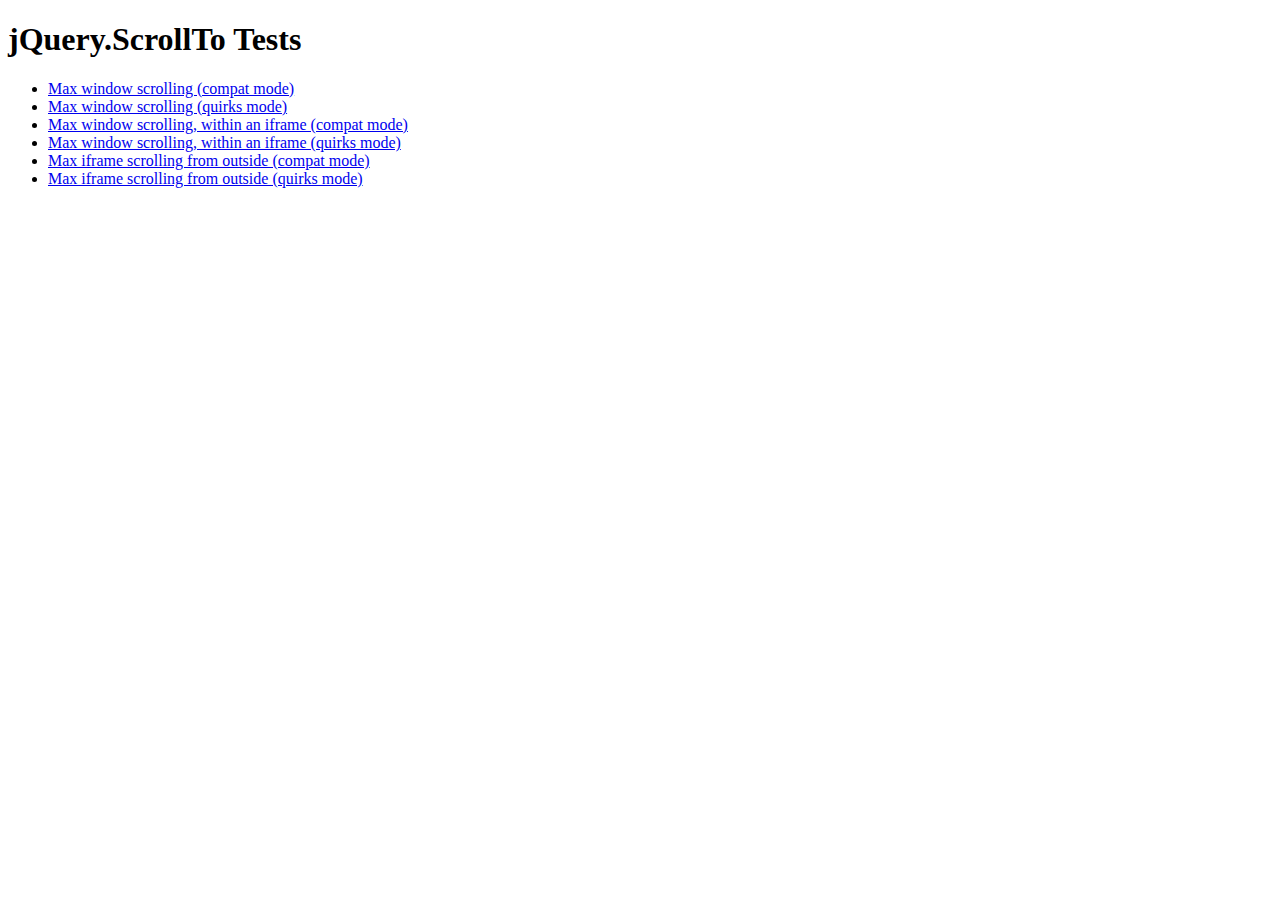
<file: assets/plugins/jquery-scrollTo/tests/index.html>
<!DOCTYPE html PUBLIC "-//W3C//DTD XHTML 1.0 Transitional//EN" "http://www.w3.org/TR/xhtml1/DTD/xhtml1-transitional.dtd">
<html xmlns="http://www.w3.org/1999/xhtml">
<head>
	<meta http-equiv="Content-Type" content="text/html; charset=iso-8859-1" />
	<title>jQuery.ScrollTo Tests</title>
	<meta name="keywords" content="javascript, jquery, plugins, scroll, scrollTo, smooth, animation, to, effect, ariel, flesler, window, overflow, element, navigation, customizable" />
	<meta name="description" content="Tests for jQuery ScrollTo. Made by Ariel Flesler." />
	<meta name="robots" content="index,follow" />
</head>
<body>
	<h1>jQuery.ScrollTo Tests</h1>
	
	<ul>
		<li><a href="WinMaxY-compat.html">Max window scrolling (compat mode)</a></li>
		<li><a href="WinMaxY-quirks.html">Max window scrolling (quirks mode)</a></li>
		<li><a href="WinMaxY-with-iframe-compat.html">Max window scrolling, within an iframe (compat mode)</a></li>
		<li><a href="WinMaxY-with-iframe-quirks.html">Max window scrolling, within an iframe (quirks mode)</a></li>
		<li><a href="WinMaxY-to-iframe-compat.html">Max iframe scrolling from outside (compat mode)</a></li>
		<li><a href="WinMaxY-to-iframe-quirks.html">Max iframe scrolling from outside (quirks mode)</a></li>
	</ul>
</body>
</html>
</file>
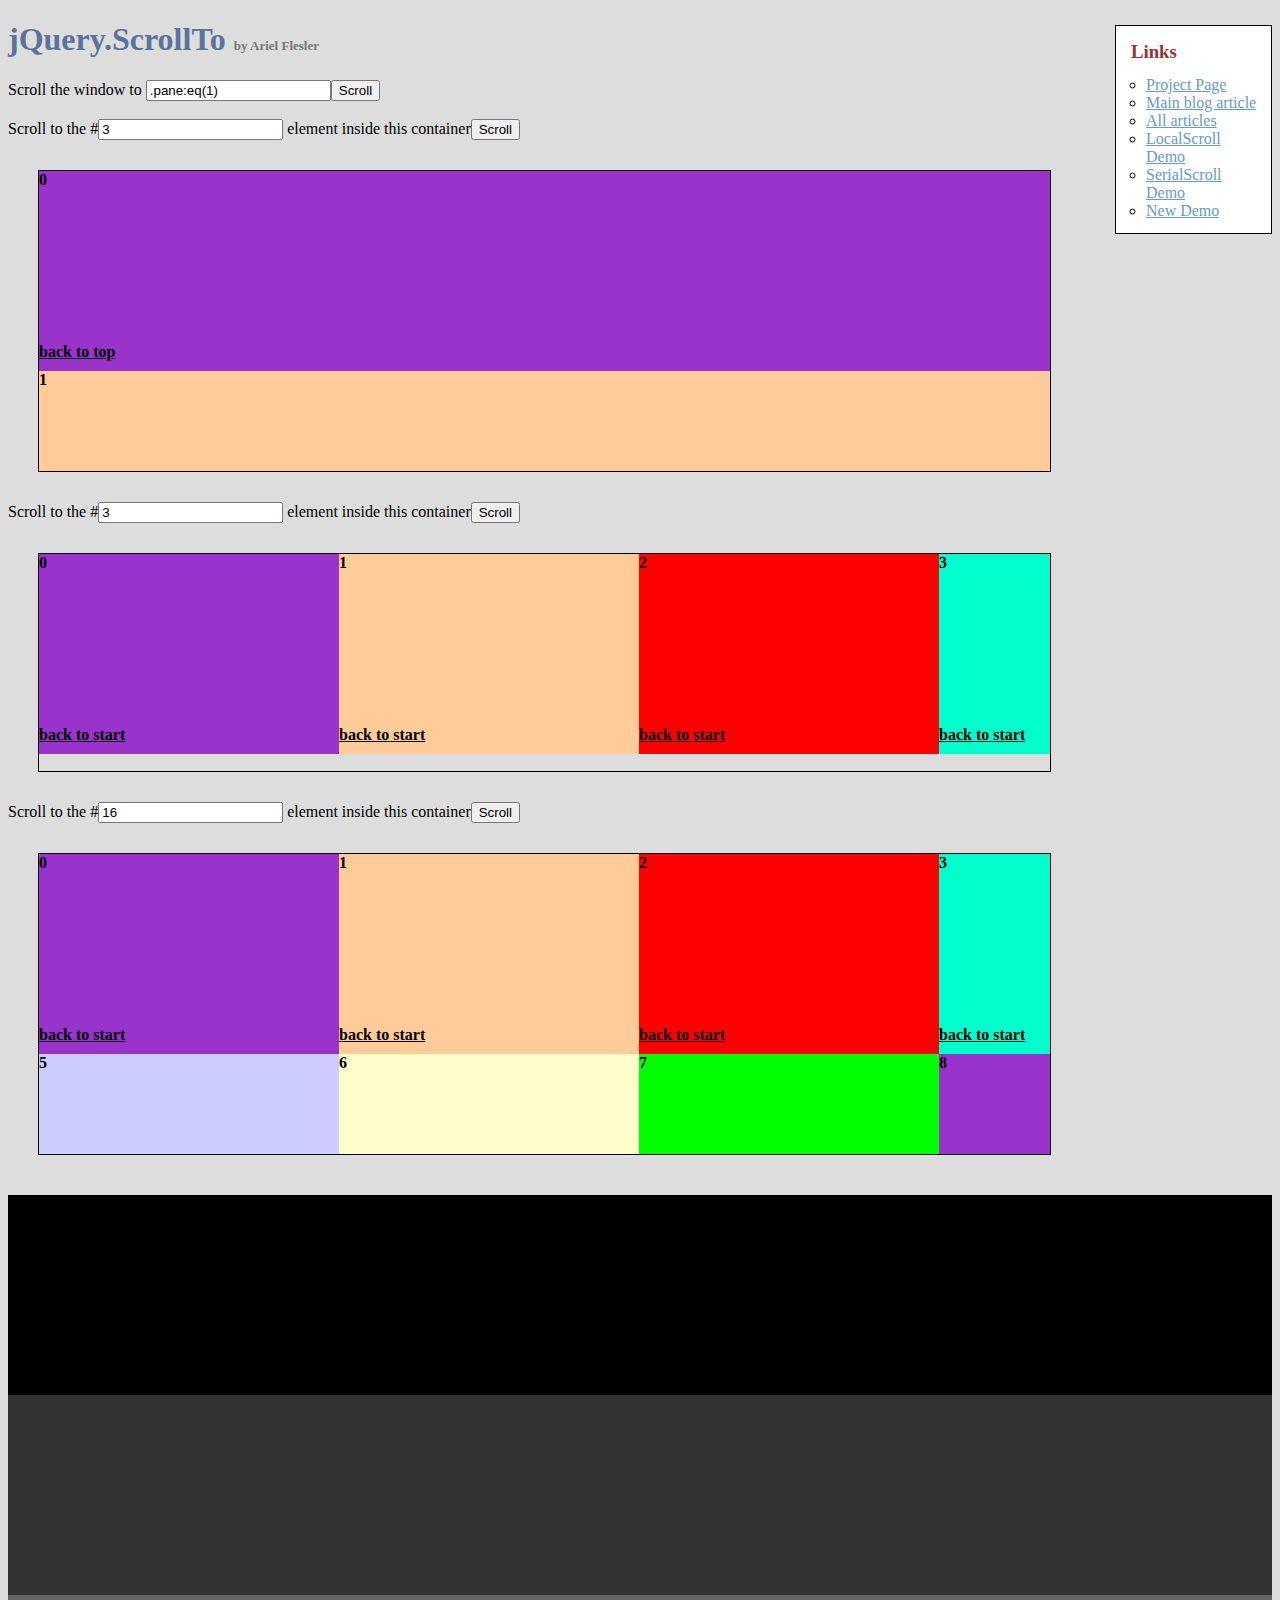
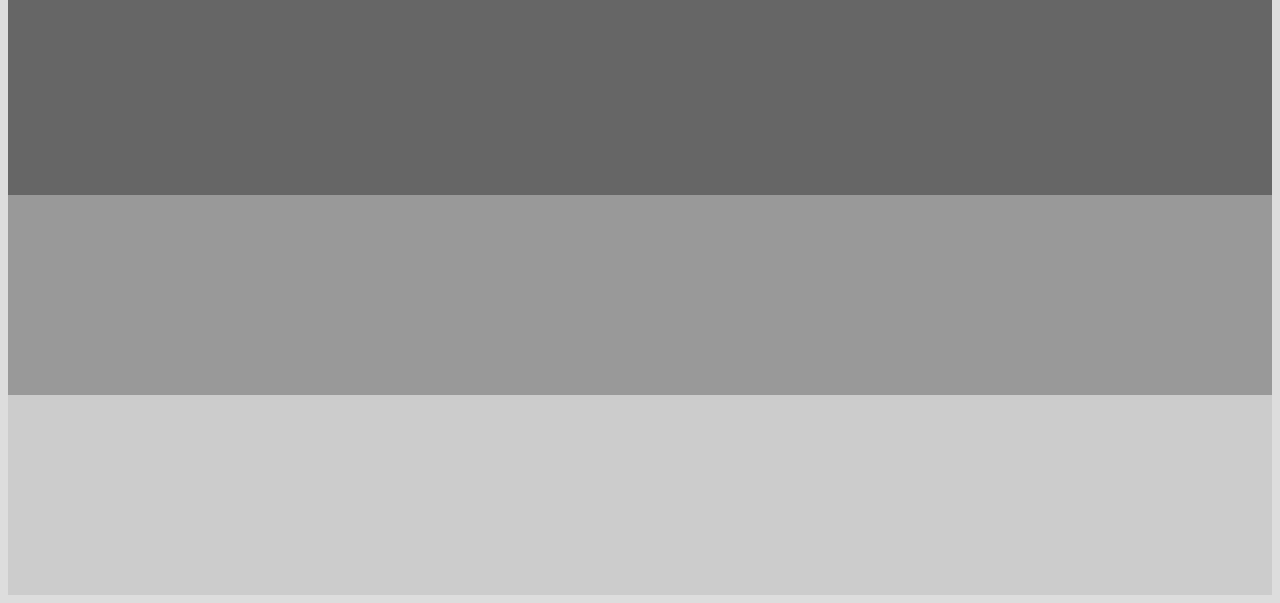
<file: assets/plugins/jquery-scrollTo/demo/index.old.html>
<!DOCTYPE html PUBLIC "-//W3C//DTD XHTML 1.0 Transitional//EN" "http://www.w3.org/TR/xhtml1/DTD/xhtml1-transitional.dtd">
<html xmlns="http://www.w3.org/1999/xhtml">
<head>
	<meta http-equiv="Content-Type" content="text/html; charset=iso-8859-1" />
	<title>jQuery.ScrollTo</title>
	<meta name="keywords" content="javascript, jquery, plugins, scroll, scrollTo, smooth, animation, to, effect, ariel, flesler, window, overflow, element, navigation, customizable" />
	<meta name="description" content="Demo of jQuery.ScrollTo. A very light and highly customizable jQuery plugin, to scroll overflowed elements or the window itself, made by Ariel Flesler." />
	<meta name="robots" content="index,follow" />
	<link type="text/css" rel="stylesheet" href="css/style.old.css" />
	<script type="text/javascript" src="https://ajax.googleapis.com/ajax/libs/jquery/1.8.0/jquery.min.js"></script>
	<script type="text/javascript" src="../jquery.scrollTo.js"></script>
	<script type="text/javascript">
		jQuery(function( $ ){
			//borrowed from jQuery easing plugin
			//http://gsgd.co.uk/sandbox/jquery.easing.php
			$.easing.elasout = function(x, t, b, c, d) {
				var s=1.70158;var p=0;var a=c;
				if (t==0) return b;  if ((t/=d)==1) return b+c;  if (!p) p=d*.3;
				if (a < Math.abs(c)) { a=c; var s=p/4; }
				else var s = p/(2*Math.PI) * Math.asin (c/a);
				return a*Math.pow(2,-10*t) * Math.sin( (t*d-s)*(2*Math.PI)/p ) + c + b;
			};	
			$('button').click(function(){//this is not the cleanest way to do this, I'm just keeping it short.
				var index = parseInt( $(this).prev('input').val() ) || 0;
				var $c = $(this).parent().next();
				$c.stop().scrollTo('li:eq('+index+')', {duration:2500, easing:'elasout',axis:$c.attr('id')});
			});
			$('#btn_screen').click(function(){
				$.scrollTo( $('#txt_screen').val(), {duration:2500} );
			});
			$('div.container a').click(function(){
				var $c = $(this).parents('.container');
				$c.stop().scrollTo( 0, {duration:2000,axis:$c.attr('id'), queue:true} );
				return false;
			});
		});
	</script>
</head>
<body>
	<h1>jQuery.ScrollTo&nbsp;<strong>by Ariel Flesler</strong></h1>
	<div id="links" class="part" style="width:135px">
		<h3>Links</h3>
		<ul>
			<li><a target="_blank" href="http://plugins.jquery.com/project/ScrollTo">Project Page</a></li>
			<li><a target="_blank" href="http://flesler.blogspot.com/2007/10/jqueryscrollto.html">Main blog article</a></li>
			<li><a target="_blank" href="http://flesler.blogspot.com/search/label/jQuery.ScrollTo">All articles</a></li>
			<li><a target="_blank" href="http://flesler.webs.com/jQuery.LocalScroll/">LocalScroll Demo</a></li>
			<li><a target="_blank" href="http://flesler.webs.com/jQuery.SerialScroll/">SerialScroll Demo</a></li>
			<li><a target="_blank" href="./" rel="prev" rev="next">New Demo</a></li>
		</ul>
	</div>
	<label for="txt_screen">Scroll the window to <input id="txt_screen" type="text" value=".pane:eq(1)" /><input id="btn_screen" type="button" value="Scroll" /></label><br /><br />
	<label>Scroll to the #<input type="text" value="3" /> element inside this container<button>Scroll</button></label>
	<div id="y" class="container">
		<ul>
			<li style="background-color:#9933CC;"><p>0</p><a href="#">back to top</a></li>
			<li style="background-color:#FFCC99;"><p>1</p><a href="#">back to top</a></li>
			<li style="background-color:#FF0000;"><p>2</p><a href="#">back to top</a></li>
			<li style="background-color:#00FFCC;"><p>3</p><a href="#">back to top</a></li>
			<li style="background-color:#663366;"><p>4</p><a href="#">back to top</a></li>
			<li style="background-color:#CCCCFF;"><p>5</p><a href="#">back to top</a></li>
			<li style="background-color:#FFFFCC;"><p>6</p><a href="#">back to top</a></li>
			<li style="background-color:#00FF00;"><p>7</p><a href="#">back to top</a></li>
		</ul>
	</div>
	<label>Scroll to the #<input type="text" value="3" /> element inside this container<button>Scroll</button></label>
	<div id="x" class="container">
		<ul style="width:4820px;">
			<li style="background-color:#9933CC;"><p>0</p><a href="#">back to start</a></li>
			<li style="background-color:#FFCC99;"><p>1</p><a href="#">back to start</a></li>
			<li style="background-color:#FF0000;"><p>2</p><a href="#">back to start</a></li>
			<li style="background-color:#00FFCC;"><p>3</p><a href="#">back to start</a></li>
			<li style="background-color:#663366;"><p>4</p><a href="#">back to start</a></li>
			<li style="background-color:#CCCCFF;"><p>5</p><a href="#">back to start</a></li>
			<li style="background-color:#FFFFCC;"><p>6</p><a href="#">back to start</a></li>
			<li style="background-color:#00FF00;"><p>7</p><a href="#">back to start</a></li>
			<li style="background-color:#9933CC;"><p>8</p><a href="#">back to start</a></li>
			<li style="background-color:#FFCC99;"><p>9</p><a href="#">back to start</a></li>
			<li style="background-color:#FF0000;"><p>10</p><a href="#">back to start</a></li>
			<li style="background-color:#00FFCC;"><p>11</p><a href="#">back to start</a></li>
			<li style="background-color:#663366;"><p>12</p><a href="#">back to start</a></li>
			<li style="background-color:#CCCCFF;"><p>13</p><a href="#">back to start</a></li>
			<li style="background-color:#FFFFCC;"><p>14</p><a href="#">back to start</a></li>
			<li style="background-color:#00FF00;"><p>15</p><a href="#">back to start</a></li>
		</ul>
	</div>
	<label>Scroll to the #<input type="text" value="16" /> element inside this container<button>Scroll</button></label>
	<div id="xy" class="container">
		<ul style="width:1500px;">
			<li style="background-color:#9933CC;"><p>0</p><a href="#">back to start</a></li>
			<li style="background-color:#FFCC99;"><p>1</p><a href="#">back to start</a></li>
			<li style="background-color:#FF0000;"><p>2</p><a href="#">back to start</a></li>
			<li style="background-color:#00FFCC;"><p>3</p><a href="#">back to start</a></li>
			<li style="background-color:#663366;"><p>4</p><a href="#">back to start</a></li>
			<li style="background-color:#CCCCFF;"><p>5</p><a href="#">back to start</a></li>
			<li style="background-color:#FFFFCC;"><p>6</p><a href="#">back to start</a></li>
			<li style="background-color:#00FF00;"><p>7</p><a href="#">back to start</a></li>
			<li style="background-color:#9933CC;"><p>8</p><a href="#">back to start</a></li>
			<li style="background-color:#FFCC99;"><p>9</p><a href="#">back to start</a></li>
			<li style="background-color:#FF0000;"><p>10</p><a href="#">back to start</a></li>
			<li style="background-color:#00FFCC;"><p>11</p><a href="#">back to start</a></li>
			<li style="background-color:#663366;"><p>12</p><a href="#">back to start</a></li>
			<li style="background-color:#CCCCFF;"><p>13</p><a href="#">back to start</a></li>
			<li style="background-color:#FFFFCC;"><p>14</p><a href="#">back to start</a></li>
			<li style="background-color:#00FF00;"><p>15</p><a href="#">back to start</a></li>
			<li style="background-color:#9933CC;"><p>16</p><a href="#">back to start</a></li>
			<li style="background-color:#FFCC99;"><p>17</p><a href="#">back to start</a></li>
			<li style="background-color:#FF0000;"><p>18</p><a href="#">back to start</a></li>
			<li style="background-color:#00FFCC;"><p>19</p><a href="#">back to start</a></li>
			<li style="background-color:#663366;"><p>20</p><a href="#">back to start</a></li>
			<li style="background-color:#CCCCFF;"><p>21</p><a href="#">back to start</a></li>
			<li style="background-color:#FFFFCC;"><p>22</p><a href="#">back to start</a></li>
			<li style="background-color:#00FF00;"><p>23</p><a href="#">back to start</a></li>
			<li style="background-color:#9933CC;"><p>24</p><a href="#">back to start</a></li>
			<li style="background-color:#FFCC99;"><p>25</p><a href="#">back to start</a></li>
			<li style="background-color:#FF0000;"><p>26</p><a href="#">back to start</a></li>
			<li style="background-color:#00FFCC;"><p>27</p><a href="#">back to start</a></li>
			<li style="background-color:#663366;"><p>28</p><a href="#">back to start</a></li>
			<li style="background-color:#CCCCFF;"><p>29</p><a href="#">back to start</a></li>
		</ul>
	</div>
	<div class="pane" style="background-color:#000000;margin-top:40px;"></div>
	<div class="pane" style="background-color:#333333;"></div>
	<div class="pane" style="background-color:#666666;"></div>
	<div class="pane" style="background-color:#999999;"></div>
	<div class="pane" style="background-color:#CCCCCC;"></div>
</body>
</html>
</file>
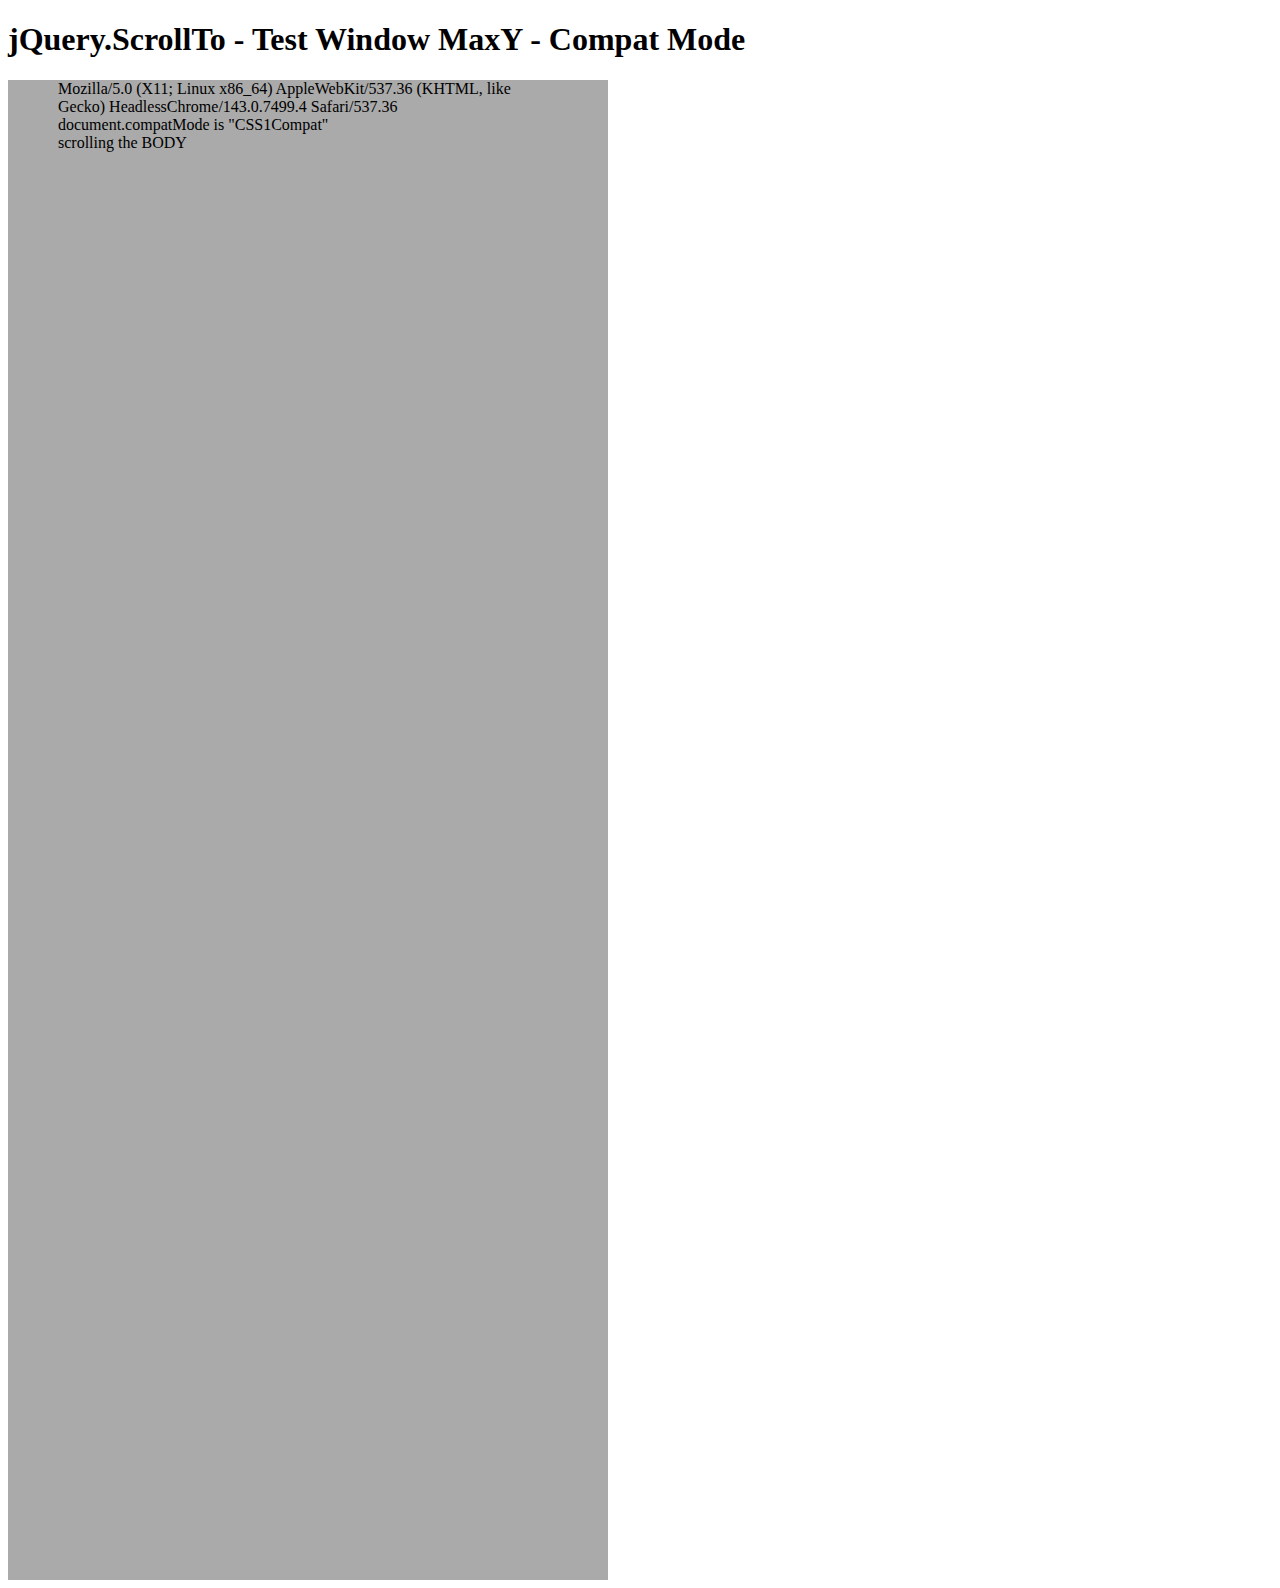
<file: assets/plugins/jquery-scrollTo/tests/WinMaxY-compat.html>
<!DOCTYPE html PUBLIC "-//W3C//DTD XHTML 1.0 Transitional//EN" "http://www.w3.org/TR/xhtml1/DTD/xhtml1-transitional.dtd">
<html xmlns="http://www.w3.org/1999/xhtml">
<head>
	<meta http-equiv="Content-Type" content="text/html; charset=iso-8859-1" />
	<title>jQuery.ScrollTo</title>
	<script type="text/javascript" src="https://code.jquery.com/jquery-1.11.0.js"></script>
	<script type="text/javascript" src="../jquery.scrollTo.js"></script>
	<script type="text/javascript" src="test.js"></script>
</head>
<body>
	<h1>jQuery.ScrollTo - Test Window MaxY - Compat Mode</h1>
	
	<div style="height:1500px; width:500px; padding:0 50px; background-color:#AAA">
		&nbsp;
	</div>
	<script type="text/javascript">
		$(window).test();
	</script>
</html>
</file>
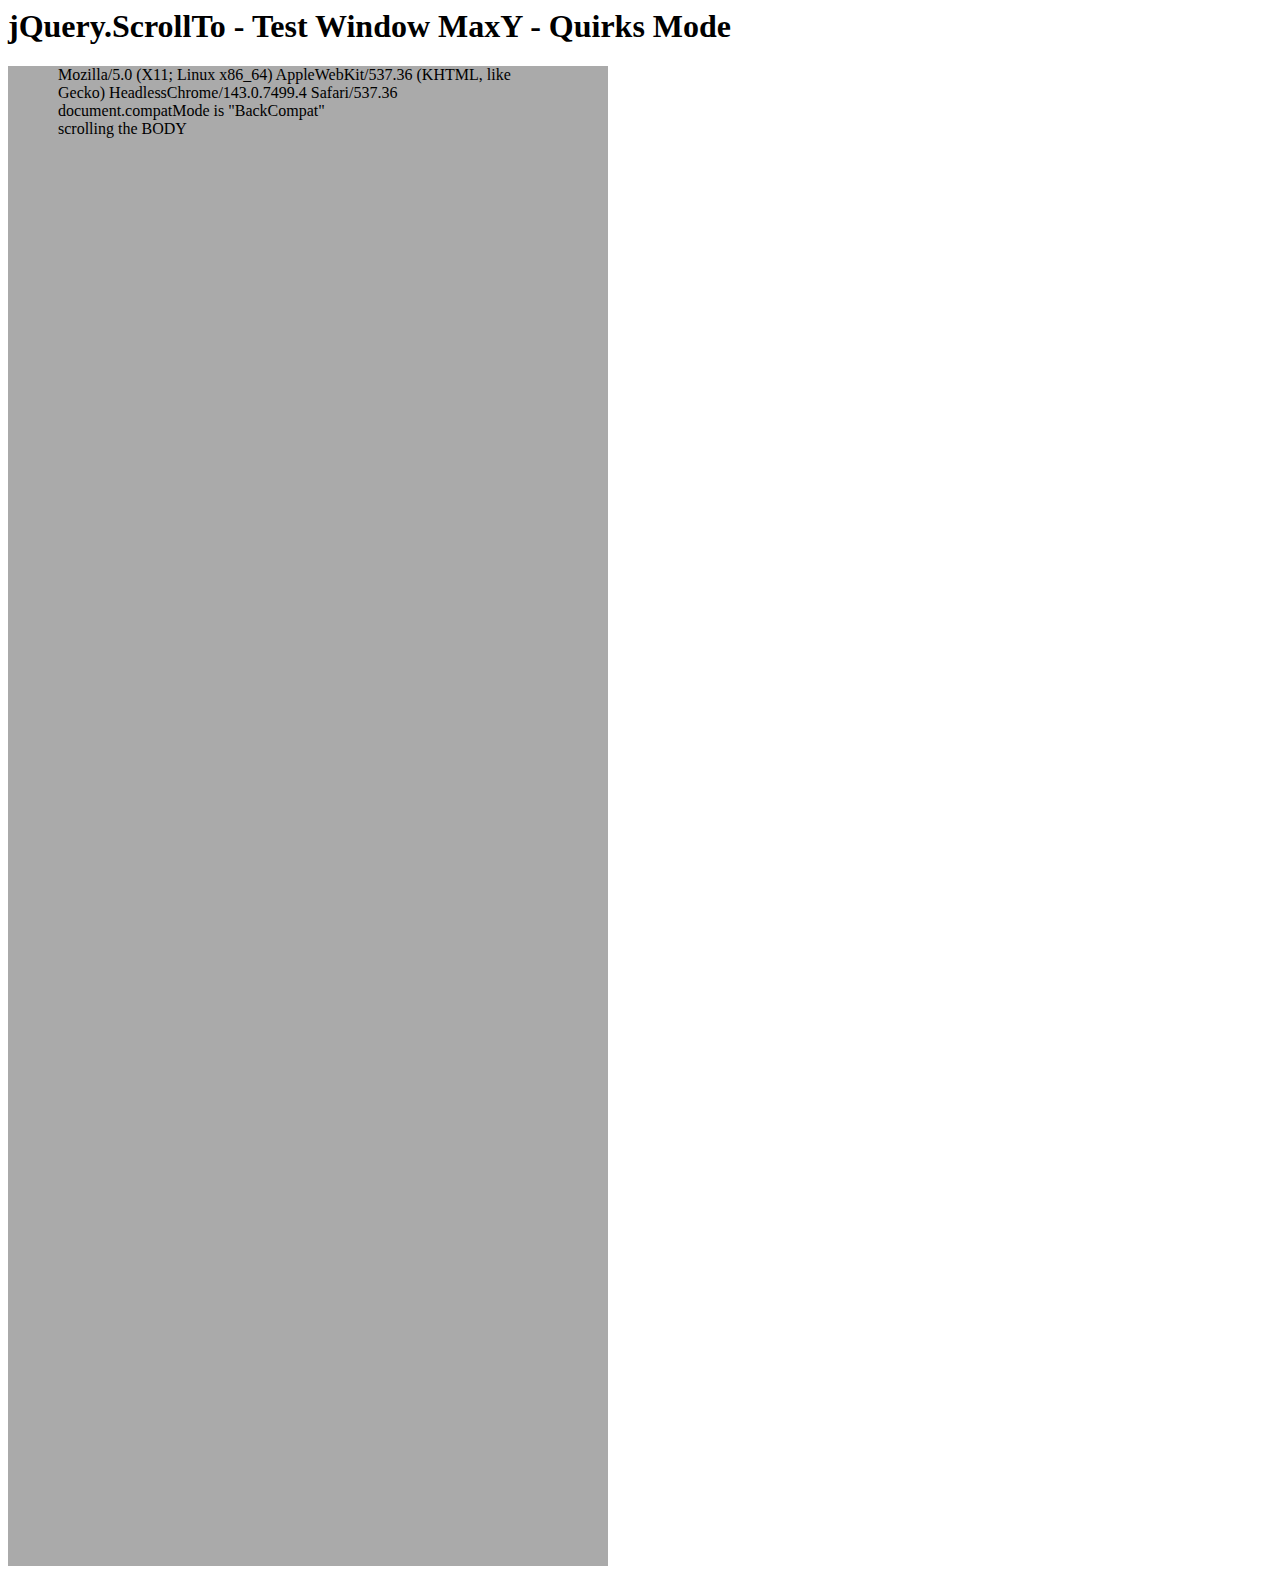
<file: assets/plugins/jquery-scrollTo/tests/WinMaxY-quirks.html>
<html>
<head>
	<meta http-equiv="Content-Type" content="text/html; charset=iso-8859-1" />
	<title>jQuery.ScrollTo</title>
	<script type="text/javascript" src="https://code.jquery.com/jquery-1.11.0.js"></script>
	<script type="text/javascript" src="../jquery.scrollTo.js"></script>
	<script type="text/javascript" src="test.js"></script>
</head>
<body>
	<h1>jQuery.ScrollTo - Test Window MaxY - Quirks Mode</h1>

	<div style="height:1500px; width:500px; padding:0 50px; background-color:#AAA">
		&nbsp;
	</div>
	<script type="text/javascript">
		$(window).test();
	</script>
</html>
</file>
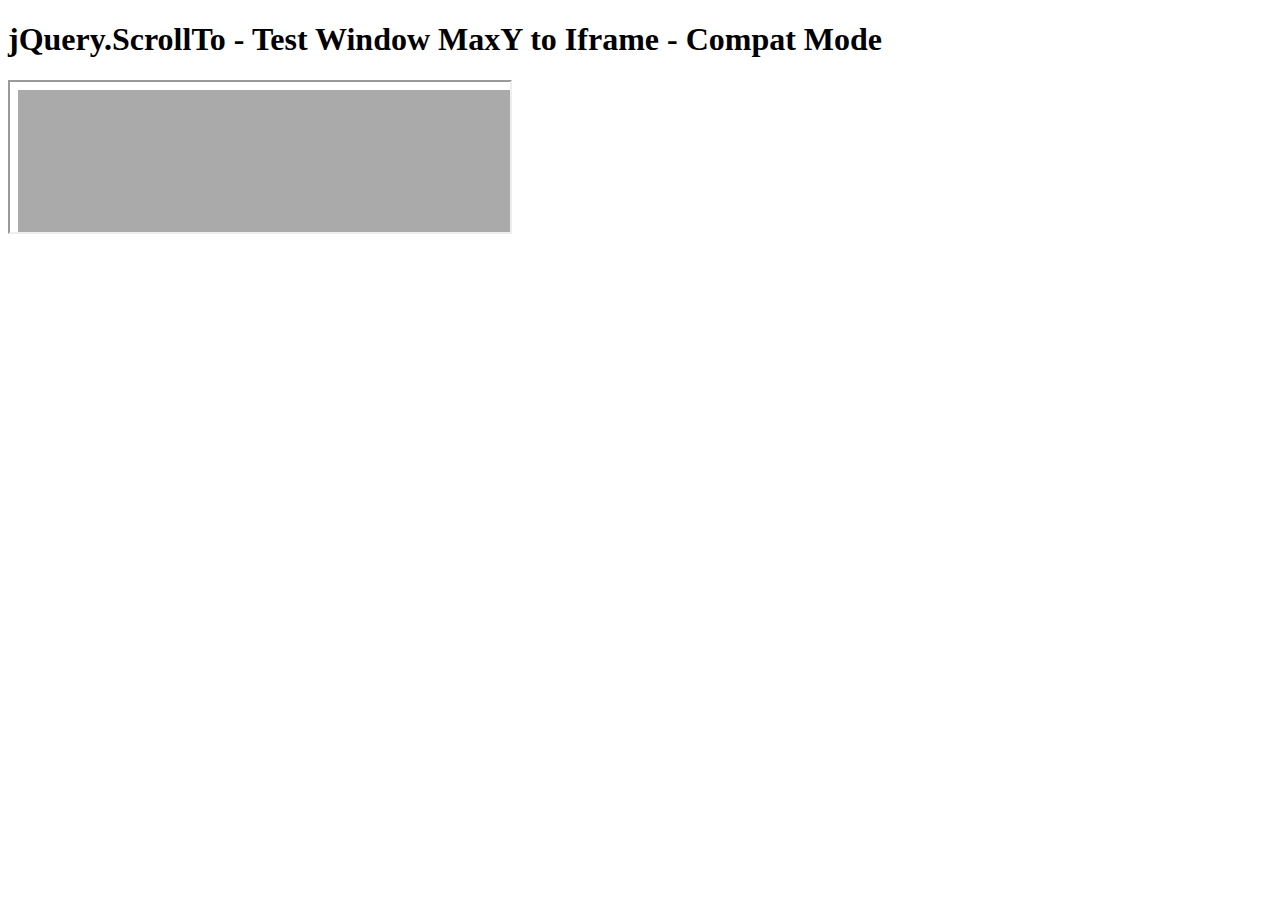
<file: assets/plugins/jquery-scrollTo/tests/WinMaxY-to-iframe-compat.html>
<!DOCTYPE html PUBLIC "-//W3C//DTD XHTML 1.0 Transitional//EN" "http://www.w3.org/TR/xhtml1/DTD/xhtml1-transitional.dtd">
<html xmlns="http://www.w3.org/1999/xhtml">
<head>
	<meta http-equiv="Content-Type" content="text/html; charset=iso-8859-1" />
	<title>jQuery.ScrollTo</title>
	<script type="text/javascript" src="https://code.jquery.com/jquery-1.11.0.js"></script>
	<script type="text/javascript" src="../jquery.scrollTo.js"></script>
	<script type="text/javascript" src="test.js"></script>
</head>
<body>
	<h1>jQuery.ScrollTo - Test Window MaxY to Iframe - Compat Mode</h1>

	<iframe src="WinMaxY-compat.html?notest"  style="width:500px" /></iframe>
	
	<script type="text/javascript">
		setTimeout(function(){
			$('iframe').test();
		}, 1500 );
	</script>
</html>
</file>
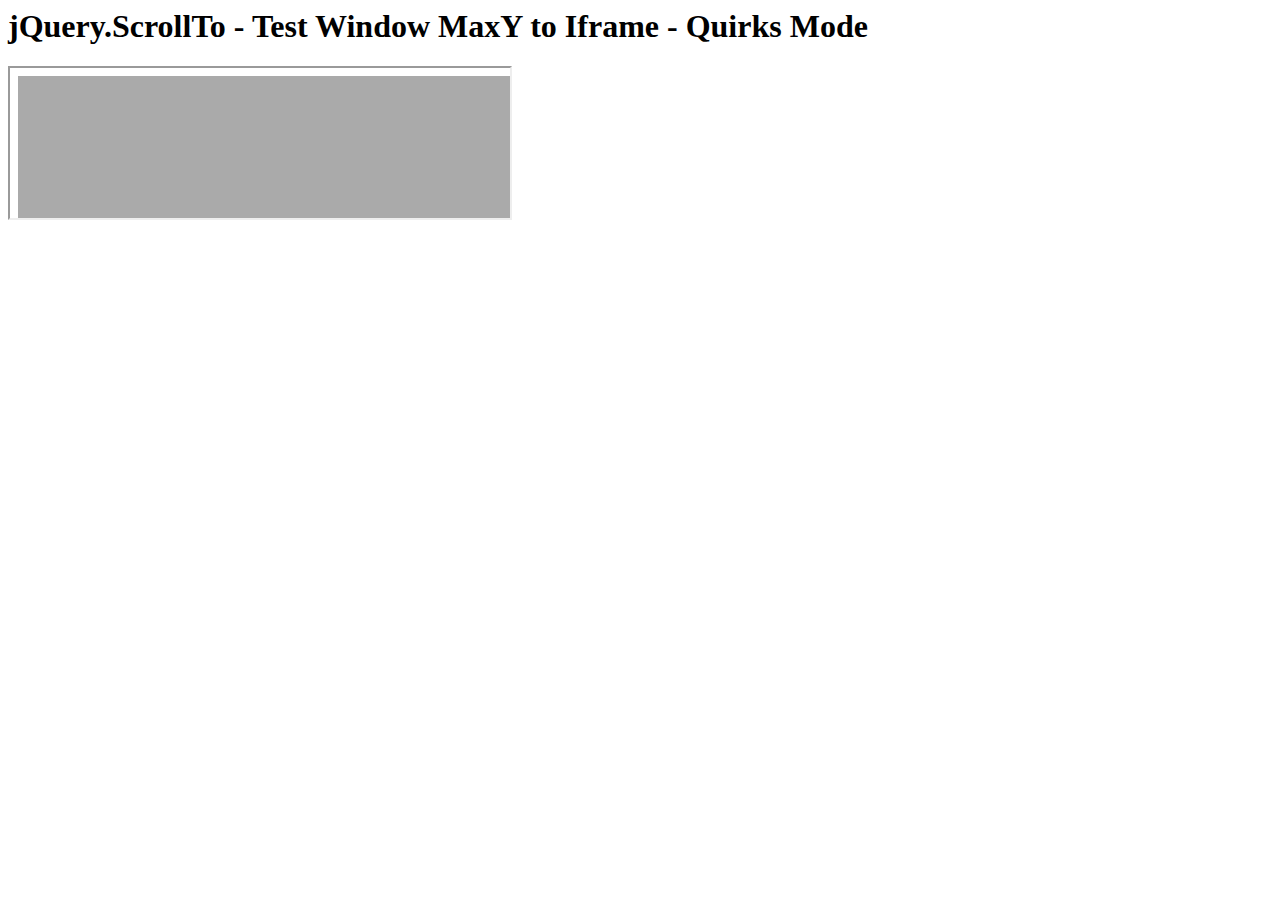
<file: assets/plugins/jquery-scrollTo/tests/WinMaxY-to-iframe-quirks.html>
<html>
<head>
	<meta http-equiv="Content-Type" content="text/html; charset=iso-8859-1" />
	<title>jQuery.ScrollTo</title>
	<script type="text/javascript" src="https://code.jquery.com/jquery-1.11.0.js"></script>
	<script type="text/javascript" src="../jquery.scrollTo.js"></script>
	<script type="text/javascript" src="test.js"></script>
</head>
<body>
	<h1>jQuery.ScrollTo - Test Window MaxY to Iframe - Quirks Mode</h1>
	
	<iframe src="WinMaxY-quirks.html?notest" style="width:500px"></iframe>
	
	<script type="text/javascript">
		setTimeout(function(){
			$('iframe').test();
		}, 1500 );
	</script>
</html>
</file>
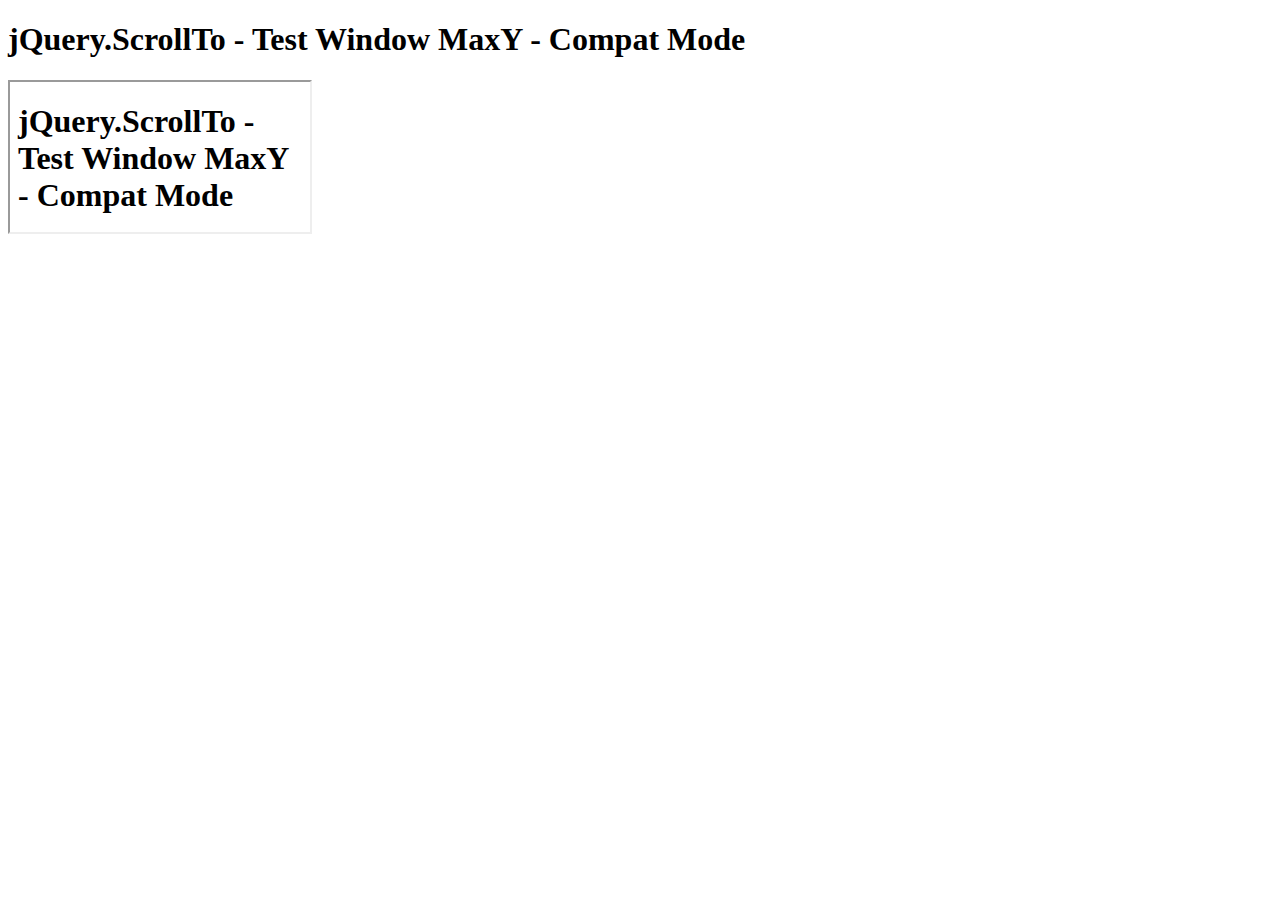
<file: assets/plugins/jquery-scrollTo/tests/WinMaxY-with-iframe-compat.html>
<!DOCTYPE html PUBLIC "-//W3C//DTD XHTML 1.0 Transitional//EN" "http://www.w3.org/TR/xhtml1/DTD/xhtml1-transitional.dtd">
<html xmlns="http://www.w3.org/1999/xhtml">
<head>
	<meta http-equiv="Content-Type" content="text/html; charset=iso-8859-1" />
	<title>jQuery.ScrollTo</title>
</head>
<body>
	<h1>jQuery.ScrollTo - Test Window MaxY - Compat Mode</h1>
	
	<iframe src="WinMaxY-compat.html" />
</html>
</file>
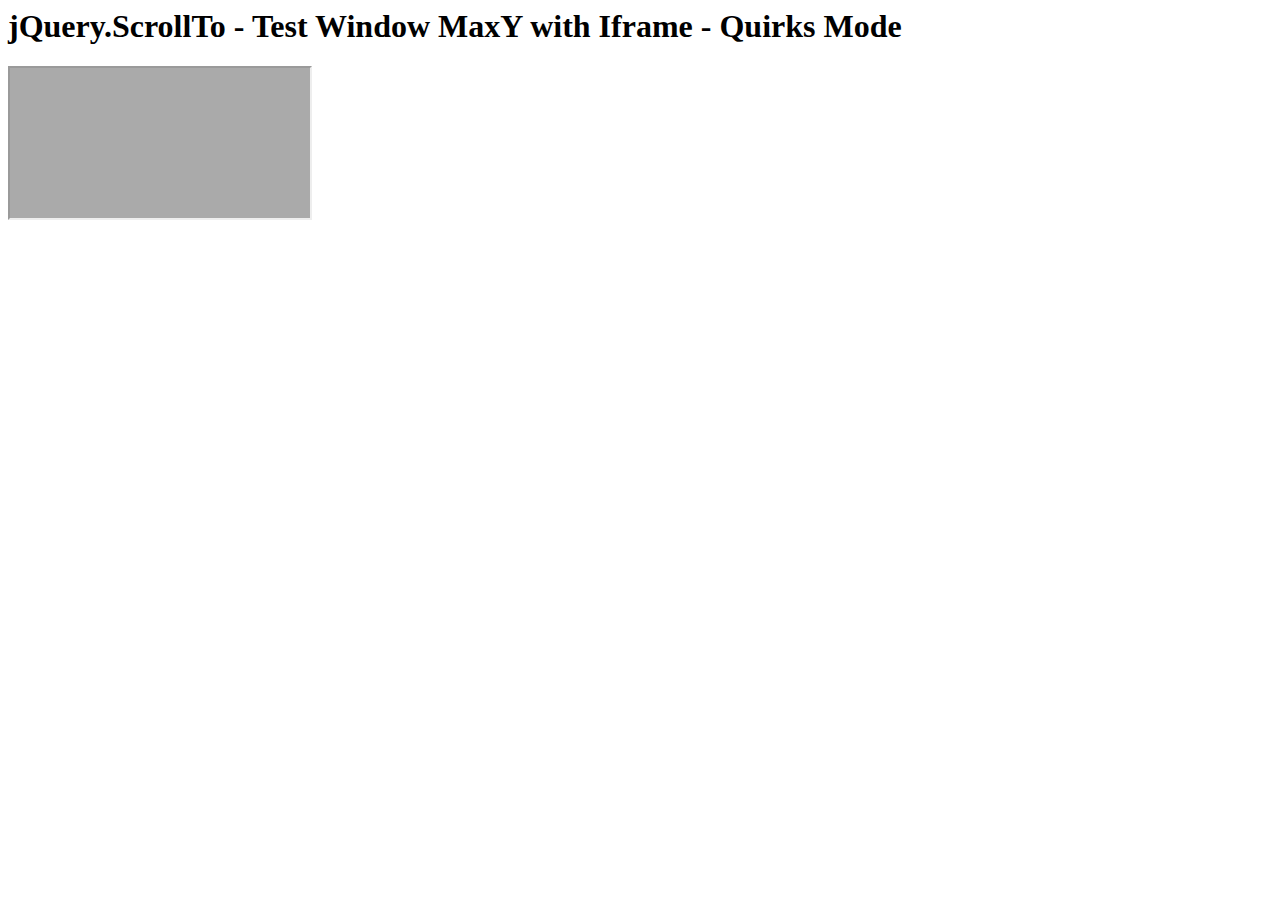
<file: assets/plugins/jquery-scrollTo/tests/WinMaxY-with-iframe-quirks.html>
<html>
<head>
	<meta http-equiv="Content-Type" content="text/html; charset=iso-8859-1" />
	<title>jQuery.ScrollTo</title>
</head>
<body>
	<h1>jQuery.ScrollTo - Test Window MaxY with Iframe - Quirks Mode</h1>

	<iframe src="WinMaxY-quirks.html" />
	
</html>
</file>
<file: assets/plugins/prism/min/prism.css>
/* http://prismjs.com/download.html?themes=prism-okaidia&languages=markup+css+clike+javascript+php+python&plugins=show-language */
/**
 * okaidia theme for JavaScript, CSS and HTML
 * Loosely based on Monokai textmate theme by http://www.monokai.nl/
 * @author ocodia
 */

code[class*="language-"],
pre[class*="language-"] {
	color: #f8f8f2;
	text-shadow: 0 1px rgba(0, 0, 0, 0.3);
	font-family: Consolas, Monaco, 'Andale Mono', monospace;
	direction: ltr;
	text-align: left;
	white-space: pre;
	word-spacing: normal;
	word-break: normal;
	line-height: 1.5;

	-moz-tab-size: 4;
	-o-tab-size: 4;
	tab-size: 4;

	-webkit-hyphens: none;
	-moz-hyphens: none;
	-ms-hyphens: none;
	hyphens: none;
}

/* Code blocks */
pre[class*="language-"] {
	padding: 1em;
	margin: .5em 0;
	overflow: auto;
	border-radius: 0.3em;
}

:not(pre) > code[class*="language-"],
pre[class*="language-"] {
	background: #272822;
}

/* Inline code */
:not(pre) > code[class*="language-"] {
	padding: .1em;
	border-radius: .3em;
}

.token.comment,
.token.prolog,
.token.doctype,
.token.cdata {
	color: slategray;
}

.token.punctuation {
	color: #f8f8f2;
}

.namespace {
	opacity: .7;
}

.token.property,
.token.tag,
.token.constant,
.token.symbol,
.token.deleted {
	color: #f92672;
}

.token.boolean,
.token.number {
	color: #ae81ff;
}

.token.selector,
.token.attr-name,
.token.string,
.token.char,
.token.builtin,
.token.inserted {
	color: #a6e22e;
}

.token.operator,
.token.entity,
.token.url,
.language-css .token.string,
.style .token.string,
.token.variable {
	color: #f8f8f2;
}

.token.atrule,
.token.attr-value {
	color: #e6db74;
}

.token.keyword {
	color: #66d9ef;
}

.token.regex,
.token.important {
	color: #fd971f;
}

.token.important {
	font-weight: bold;
}

.token.entity {
	cursor: help;
}

pre[class*='language-'] {
	position: relative;
}
pre[class*='language-'] > code[data-language] {
	overflow: scroll;
	max-height: 28em;
	display: block;
}
pre[class*='language-'] > code[data-language]::before {
	content: attr(data-language);
	color: black;
	background-color: #CFCFCF;
	display: inline-block;
	position: absolute;
	top: 0;
	right: 0;
	font-size: 0.9em;
	border-radius: 0 0 0 5px;
	padding: 0 0.5em;
	text-shadow: none;
}
</file>
<file: assets/css/styles.css>
/*   
 * Template Name: devAid - Responsive Website Template for developers
 * Version: 1.0
 * Author: Xiaoying Riley at 3rd Wave Media
 * Website: http://themes.3rdwavemedia.com/
 * Twitter: @3rdwave_themes
*/
/* Default */
/* ======= Base ======= */
body {
  font-family: 'Lato', arial, sans-serif;
  color: #444444;
  font-size: 16px;
  -webkit-font-smoothing: antialiased;
  -moz-osx-font-smoothing: grayscale;
}
h1,
h2,
h3,
h4,
h5,
h6 {
  font-family: 'Montserrat', sans-serif;
  font-weight: 700;
  color: #17baef;
}
a {
  color: #17baef;
  -webkit-transition: all 0.4s ease-in-out;
  -moz-transition: all 0.4s ease-in-out;
  -ms-transition: all 0.4s ease-in-out;
  -o-transition: all 0.4s ease-in-out;
}
a:hover {
  text-decoration: underline;
  color: #0e98c5;
}
.btn,
a.btn {
  -webkit-transition: all 0.4s ease-in-out;
  -moz-transition: all 0.4s ease-in-out;
  -ms-transition: all 0.4s ease-in-out;
  -o-transition: all 0.4s ease-in-out;
  font-family: 'Montserrat', arial, sans-serif;
  padding: 8px 16px;
  font-weight: bold;
}
.btn .fa,
a.btn .fa {
  margin-right: 5px;
}
.btn:focus,
a.btn:focus {
  color: #fff;
}
a.btn-cta-primary,
.btn-cta-primary {
  background: #074f66;
  border: 1px solid #074f66;
  color: #fff;
  font-weight: 600;
  text-transform: uppercase;
}
a.btn-cta-primary:hover,
.btn-cta-primary:hover {
  background: #053c4e;
  border: 1px solid #053c4e;
  color: #fff;
}
a.btn-cta-secondary,
.btn-cta-secondary {
  background: #eebf3f;
  border: 1px solid #eebf3f;
  color: #fff;
  font-weight: 600;
  text-transform: uppercase;
}
a.btn-cta-secondary:hover,
.btn-cta-secondary:hover {
  background: #ecb728;
  border: 1px solid #ecb728;
  color: #fff;
}
.text-highlight {
  color: #074f66;
}
.offset-header {
  padding-top: 90px;
}
pre code {
  font-size: 16px;
}
/* ======= Header ======= */
.header {
  padding: 10px 0;
  background: #17baef;
  color: #fff;
  position: fixed;
  width: 100%;
}
.header.navbar-fixed-top {
  background: #fff;
  z-index: 9999;
  -webkit-box-shadow: 0 0 4px rgba(0, 0, 0, 0.4);
  -moz-box-shadow: 0 0 4px rgba(0, 0, 0, 0.4);
  box-shadow: 0 0 4px rgba(0, 0, 0, 0.4);
}
.header.navbar-fixed-top .logo a {
  color: #17baef;
}
.header.navbar-fixed-top .main-nav .nav .nav-item a {
  color: #666666;
}
.header .logo {
  margin: 0;
  font-size: 26px;
  padding-top: 10px;
}
.header .logo a {
  color: #fff;
}
.header .logo a:hover {
  text-decoration: none;
}
.header .main-nav button {
  background: #074f66;
  color: #fff !important;
  -webkit-border-radius: 4px;
  -moz-border-radius: 4px;
  -ms-border-radius: 4px;
  -o-border-radius: 4px;
  border-radius: 4px;
  -moz-background-clip: padding;
  -webkit-background-clip: padding-box;
  background-clip: padding-box;
}
.header .main-nav button:focus {
  outline: none;
}
.header .main-nav button .icon-bar {
  background-color: #fff;
}
.header .main-nav .navbar-collapse {
  padding: 0;
}
.header .main-nav .nav .nav-item {
  font-weight: normal;
  margin-right: 30px;
  font-family: 'Montserrat', sans-serif;
}
.header .main-nav .nav .nav-item.active a {
  color: #17baef;
  background: none;
}
.header .main-nav .nav .nav-item a {
  color: #0a7396;
  -webkit-transition: none;
  -moz-transition: none;
  -ms-transition: none;
  -o-transition: none;
  font-size: 14px;
  padding: 15px 10px;
}
.header .main-nav .nav .nav-item a:hover {
  color: #074f66;
  background: none;
}
.header .main-nav .nav .nav-item a:focus {
  outline: none;
  background: none;
}
.header .main-nav .nav .nav-item a:active {
  outline: none;
  background: none;
}
.header .main-nav .nav .nav-item.active {
  color: #17baef;
}
.header .main-nav .nav .nav-item.last {
  margin-right: 0;
}
/* ======= Promo Section ======= */
.promo {
  background: #17baef;
  color: #fff;
  padding-top: 150px;
}
.promo .title {
  font-size: 98px;
  color: #074f66;
  margin-top: 0;
}
.promo .title .highlight {
  color: #eebf3f;
}
.promo .intro {
  font-size: 28px;
  max-width: 680px;
  margin: 0 auto;
  margin-bottom: 30px;
}
.promo .btns .btn {
  margin-right: 15px;
  font-size: 18px;
  padding: 8px 30px;
}
.promo .meta {
  margin-top: 120px;
  margin-bottom: 30px;
  color: #0a7396;
}
.promo .meta li {
  margin-right: 15px;
}
.promo .meta a {
  color: #0a7396;
}
.promo .meta a:hover {
  color: #074f66;
}
.promo .social-media {
  background: #0c86ae;
  padding: 10px 0;
  margin: 0 auto;
}
.promo .social-media li {
  margin-top: 15px;
}
.promo .social-media li.facebook-like {
  margin-top: 0;
  position: relative;
  top: -5px;
}
/* ======= About Section ======= */
.about {
  padding: 80px 0;
  background: #f5f5f5;
}
.about .title {
  color: #074f66;
  margin-top: 0;
  margin-bottom: 60px;
}
.about .intro {
  max-width: 800px;
  margin: 0 auto;
  margin-bottom: 60px;
}
.about .item {
  position: relative;
  margin-bottom: 30px;
}
.about .item .icon-holder {
  position: absolute;
  left: 30px;
  top: 0;
}
.about .item .icon-holder .fa {
  font-size: 24px;
  color: #074f66;
}
.about .item .content {
  padding-left: 60px;
}
.about .item .content .sub-title {
  margin-top: 0;
  color: #074f66;
  font-size: 18px;
}
/* ======= Features Section ======= */
.features {
  padding: 80px 0;
  background: #17baef;
  color: #fff;
}
.features .title {
  color: #074f66;
  margin-top: 0;
  margin-bottom: 30px;
}
.features a {
  color: #074f66;
}
.features a:hover {
  color: #042a36;
}
.features .feature-list li {
  margin-bottom: 10px;
  color: #074f66;
}
.features .feature-list li em {
  color: #fff;
}
.features .feature-list li .fa {
  margin-right: 5px;
  color: #fff;
}
/* ======= Docs Section ======= */
.docs {
  padding: 80px 0;
  background: #f5f5f5;
}
.docs .title {
  color: #074f66;
  margin-top: 0;
  margin-bottom: 30px;
}
.docs .docs-inner {
  max-width: 800px;
  background: #fff;
  padding: 30px;
  -webkit-border-radius: 4px;
  -moz-border-radius: 4px;
  -ms-border-radius: 4px;
  -o-border-radius: 4px;
  border-radius: 4px;
  -moz-background-clip: padding;
  -webkit-background-clip: padding-box;
  background-clip: padding-box;
  margin: 0 auto;
}
.docs .block {
  margin-bottom: 60px;
}
.docs .code-block {
  margin: 30px inherit;
}
.docs .code-block pre[class*="language-"] {
  -webkit-border-radius: 4px;
  -moz-border-radius: 4px;
  -ms-border-radius: 4px;
  -o-border-radius: 4px;
  border-radius: 4px;
  -moz-background-clip: padding;
  -webkit-background-clip: padding-box;
  background-clip: padding-box;
}
/* ======= License Section ======= */
.license {
  padding: 80px 0;
  background: #f5f5f5;
}
.license .title {
  margin-top: 0;
  margin-bottom: 60px;
  color: #074f66;
}
.license .license-inner {
  max-width: 800px;
  background: #fff;
  padding: 30px;
  -webkit-border-radius: 4px;
  -moz-border-radius: 4px;
  -ms-border-radius: 4px;
  -o-border-radius: 4px;
  border-radius: 4px;
  -moz-background-clip: padding;
  -webkit-background-clip: padding-box;
  background-clip: padding-box;
  margin: 0 auto;
}
.license .info {
  max-width: 760px;
  margin: 0 auto;
}
.license .cta-container {
  max-width: 540px;
  margin: 0 auto;
  margin-top: 60px;
  -webkit-border-radius: 4px;
  -moz-border-radius: 4px;
  -ms-border-radius: 4px;
  -o-border-radius: 4px;
  border-radius: 4px;
  -moz-background-clip: padding;
  -webkit-background-clip: padding-box;
  background-clip: padding-box;
}
.license .cta-container .speech-bubble {
  background: #d6f3fc;
  color: #074f66;
  padding: 30px;
  margin-bottom: 30px;
  position: relative;
  -webkit-border-radius: 4px;
  -moz-border-radius: 4px;
  -ms-border-radius: 4px;
  -o-border-radius: 4px;
  border-radius: 4px;
  -moz-background-clip: padding;
  -webkit-background-clip: padding-box;
  background-clip: padding-box;
}
.license .cta-container .speech-bubble:after {
  position: absolute;
  left: 50%;
  bottom: -10px;
  margin-left: -10px;
  content: "";
  display: inline-block;
  width: 0;
  height: 0;
  border-left: 10px solid transparent;
  border-right: 10px solid transparent;
  border-top: 10px solid #d6f3fc;
}
.license .cta-container .icon-holder {
  margin-bottom: 15px;
}
.license .cta-container .icon-holder .fa {
  font-size: 56px;
}
.license .cta-container .intro {
  margin-bottom: 30px;
}
/* ======= Contact Section ======= */
.contact {
  padding: 80px 0;
  background: #17baef;
  color: #fff;
}
.contact .contact-inner {
  max-width: 760px;
  margin: 0 auto;
}
.contact .title {
  color: #074f66;
  margin-top: 0;
  margin-bottom: 30px;
}
.contact .intro {
  margin-bottom: 60px;
}
.contact a {
  color: #074f66;
}
.contact a:hover {
  color: #042a36;
}
.contact .author-message {
  position: relative;
  margin-bottom: 60px;
}
.contact .author-message .profile {
  position: absolute;
  left: 30px;
  top: 15px;
  width: 100px;
  height: 100px;
}
.contact .author-message .profile img {
  -webkit-border-radius: 50%;
  -moz-border-radius: 50%;
  -ms-border-radius: 50%;
  -o-border-radius: 50%;
  border-radius: 50%;
  -moz-background-clip: padding;
  -webkit-background-clip: padding-box;
  background-clip: padding-box;
}
.contact .author-message .speech-bubble {
  margin-left: 155px;
  background: #10b2e7;
  color: #074f66;
  padding: 30px;
  -webkit-border-radius: 4px;
  -moz-border-radius: 4px;
  -ms-border-radius: 4px;
  -o-border-radius: 4px;
  border-radius: 4px;
  -moz-background-clip: padding;
  -webkit-background-clip: padding-box;
  background-clip: padding-box;
  position: relative;
}
.contact .author-message .speech-bubble .sub-title {
  color: #074f66;
  font-size: 16px;
  margin-top: 0;
  margin-bottom: 30px;
}
.contact .author-message .speech-bubble a {
  color: #fff;
}
.contact .author-message .speech-bubble:after {
  position: absolute;
  left: -10px;
  top: 60px;
  content: "";
  display: inline-block;
  width: 0;
  height: 0;
  border-top: 10px solid transparent;
  border-bottom: 10px solid transparent;
  border-right: 10px solid #10b2e7;
}
.contact .author-message .speech-bubble .source {
  margin-top: 30px;
}
.contact .author-message .speech-bubble .source a {
  color: #074f66;
}
.contact .author-message .speech-bubble .source .title {
  color: #0c86ae;
}
.contact .info .sub-title {
  color: #0e98c5;
  margin-bottom: 30px;
  margin-top: 0;
}
.contact .social-icons {
  list-style: none;
  padding: 10px 0;
  margin-bottom: 0;
  display: inline-block;
  margin: 0 auto;
}
.contact .social-icons li {
  float: left;
}
.contact .social-icons li.last {
  margin-right: 0;
}
.contact .social-icons a {
  display: inline-block;
  background: #0c86ae;
  width: 48px;
  height: 48px;
  text-align: center;
  padding-top: 12px;
  -webkit-border-radius: 50%;
  -moz-border-radius: 50%;
  -ms-border-radius: 50%;
  -o-border-radius: 50%;
  border-radius: 50%;
  -moz-background-clip: padding;
  -webkit-background-clip: padding-box;
  background-clip: padding-box;
  margin-right: 8px;
  float: left;
}
.contact .social-icons a:hover {
  background: #e6ad14;
}
.contact .social-icons a .fa {
  color: #fff;
}
.contact .social-icons a .fa:before {
  font-size: 26px;
  text-align: center;
  padding: 0;
}
/* ======= Footer ======= */
.footer {
  padding: 15px 0;
  background: #042a36;
  color: #fff;
}
.footer .copyright {
  -webkit-opacity: 0.8;
  -moz-opacity: 0.8;
  opacity: 0.8;
}
.footer .fa-heart {
  color: #fb866a;
}
/* Extra small devices (phones, less than 768px) */
@media (max-width: 767px) {
  .header .main-nav button {
    margin-right: 0;
  }
  .header .main-nav .navbar-collapse {
    padding-left: 15px;
    padding-right: 15px;
  }
  .promo .btns .btn {
    margin-right: 0;
    clear: both;
    display: block;
    margin-bottom: 30px;
    white-space: normal;
  }
  .promo .title {
    font-size: 48px;
  }
  .promo .meta {
    margin-top: 42px;
  }
  .promo .meta li {
    float: none;
    display: block;
    margin-bottom: 5px;
  }
  .contact .author-message {
    text-align: center;
  }
  .contact .author-message .profile {
    position: static;
    margin: 0 auto;
    margin-bottom: 30px;
  }
  .contact .author-message .speech-bubble {
    margin-left: 0;
  }
  .contact .author-message .speech-bubble:after {
    display: none;
  }
  .contact .social-icons a {
    width: 36px;
    height: 36px;
    padding-top: 7px;
    margin-right: 2px;
  }
  .contact .social-icons a .fa:before {
    font-size: 18px;
  }
}
/* Small devices (tablets, 768px and up) */
/* Medium devices (desktops, 992px and up) */
/* Large devices (large desktops, 1200px and up) */
</file>
<file: assets/plugins/jquery-scrollTo/demo/css/style.css>
body{
	padding:5px;
	height:1600px;
	font-family: Verdana, sans-serif;
	background-color: #DDD;
}
ul,li,h1,h2,h3,p{
	list-style:none;
	padding:0;
	margin:0;
}
.part{
	border:1px solid black;
	background-color:white;
}
	.part h3{
		color:#933;
	}
#toc{
	display:block;
	padding:10px;
	position:relative;
	margin:15px 0;
	float:left;
	width:305px;
}
	#toc h3{
		padding-bottom:10px;
	}
	#toc h3 strong{
		font-size:13px;
		color:black;
	}
#links{
	border:1px solid black;
	width:210px;
	padding:10px;
	float:right;
	margin-top:-30px;
}
	#links h3{
		color:#933;
	}
	#links ul{
		padding: 8px 0 3px 20px;
	}
	#links li{
		list-style-type:circle;
	}
	#links a{
		color:#69C;
	}
	
	#toc li, #links li{
		list-style-type:circle;
		padding-left:5px;
		margin-left:15px;
	}
		#toc a{
			color:#69C;
		}
div.section{
	border:1px black solid;
	width:950px;
	padding:10px;
	margin: 5px 0;
	position:relative;
	clear:both;
}
	div.section h3{
		margin-bottom:10px;
	}
	div.section li{
		float:left;
	}
	div.pane{
		overflow:auto;
		clear:left;
		margin: 10px 0 0 10px;
		position:relative;
		width:826px;
		height:322px;
	}
ul.elements{
	background-color:#5B739C;
}
	ul.elements li{
		width:200px;
		height:100px;
		font-weight:bolder;
		border:1px black solid;
		text-align:center;
		padding:50px;
		position:relative;
		background-color:#DDD;
	}
		ul.elements li a{
			bottom:20px;
			color:#933;
			font-size:12px;
			left:125px;
			position:absolute;
		}
		ul.elements li p{
			color:#666;
		}
	#pane-options ul.elements li{
		margin:5px;
	}
	#pane-options{
		margin-bottom:10px;
	}
ul.links{
	height:20px;
	overflow:hidden;
}
	ul.links a{
		color:#69C;
		margin:0pt 5px;
	}
.clear{
	clear:left;
}
h3 span{
	position:absolute;			
}
.message{
	background:#EEE;
	border:1px solid #999;
	color:#333;
	font-size:12px;
	font-weight:normal;
	padding:1px;
	margin-top:2px;
}

h1{
	color:#5B739C;
}
h1 strong{
	font-size:13px;
	color:#777;
}
</file>
<file: assets/plugins/jquery-scrollTo/demo/css/style.old.css>
body{
	background-color: #DDD;
}
.container li,div.pane{
	height:200px;
	font-weight:bolder;
	position:relative;
}
ul{
	list-style:none;
	padding:0;
	margin:0;
}
.container a{
	color:black;
	position:absolute;
	bottom:10px;
}
p{
	margin:0;
}
.container{
	border:1px black solid;
	margin:30px;
	overflow:auto;
	position:relative;
	width:80%;
	height:300px;
}
	.container ul{
		padding:0;
	}
#x{
	height:217px;
}
	#x li,#xy li{
		width:300px;
		float:left;
	}

h1{
	color:#5B739C;
}
h1 strong{
	font-size:13px;
	color:#777;
}

#links{
	border:1px solid black;
	width:210px;
	padding:10px;
	float:right;
	margin-top:-55px;
	background-color:white;
}
	#links h3{
		color:#933;
		margin:5px;
	}
	#links ul{
		padding: 8px 0 3px 20px;
	}
	#links li{
		list-style-type:circle;
	}
	#links a{
		color:#69C;
	}
</file>
